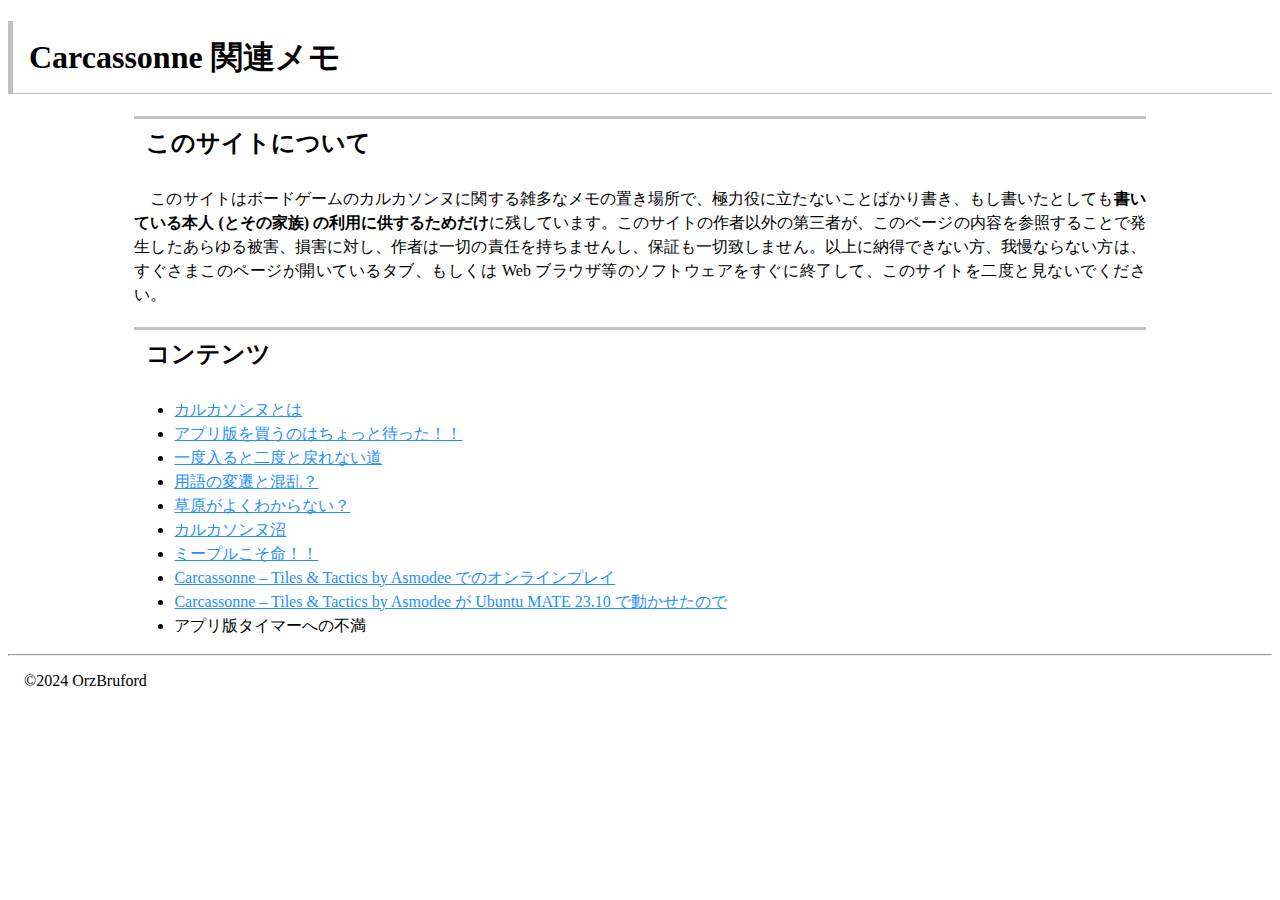
<file: index.html>
<!doctype html>
<html>
<head prefix="og: http://ogp.me/ns# fb: http://ogp.me/ns/fb# twitter: http://ogp.me/ns/twitter#">
	<meta charset="UTF-8">
	<title>Carcassonne 関連メモ</title>

	<meta http-equiv="X-UA-Compatible" content="IE=edge">
	<meta name="viewport" content="width=device-width, initial-scale=1.0">
	<meta name="format-detection" content="telephone=no">
	<link rel="canonical" href="https://mitsugu.github.io/carnote/">

	<meta name="title" content="Carcassonne 関連メモ">
	<meta name="description" content="カルカソンヌ関連情報のまとめ">
	<meta name="keywords" content="Carcassonne, カルカソンヌ, boardgame, ボードゲーム, メモ">

	<link rel="stylesheet" type="text/css" href="index.css">
</head>
<body>
	<h1>Carcassonne 関連メモ</h1>
	<div id="contents">
		<h2>このサイトについて</h2>
		<p>このサイトはボードゲームのカルカソンヌに関する雑多なメモの置き場所で、極力役に立たないことばかり書き、もし書いたとしても<b>書いている本人 (とその家族) の利用に供するためだけ</b>に残しています。このサイトの作者以外の第三者が、このページの内容を参照することで発生したあらゆる被害、損害に対し、作者は一切の責任を持ちませんし、保証も一切致しません。以上に納得できない方、我慢ならない方は、すぐさまこのページが開いているタブ、もしくは Web ブラウザ等のソフトウェアをすぐに終了して、このサイトを二度と見ないでください。</p>

		<h2>コンテンツ</h2>
		<ul>
			<li><a href="about.html">カルカソンヌとは</a></li>
			<li><a href="for_easy_play.html">アプリ版を買うのはちょっと待った！！</a></li>
			<li><a href="warning_before_learning_how_to_win.html">一度入ると二度と戻れない道</a></li>
			<li><a href="term.html">用語の変遷と混乱？</a></li>
			<li><a href="field.html">草原がよくわからない？</a></li>
			<li><a href="addict.html">カルカソンヌ沼</a></li>
			<li><a href="meeple_is_lifeline.html">ミープルこそ命！！</a></li>
			<li><a href="asmodee01.html">Carcassonne – Tiles &amp; Tactics by Asmodee でのオンラインプレイ</a></li>
			<li><a href="asmodee02.html">Carcassonne – Tiles &amp; Tactics by Asmodee が Ubuntu MATE 23.10 で動かせたので</a></li>
			<li>アプリ版タイマーへの不満</li>
		</ul>
	</div>
	<hr>
	<p>&copy;2024 OrzBruford</p>
</body>
</html>
</file>
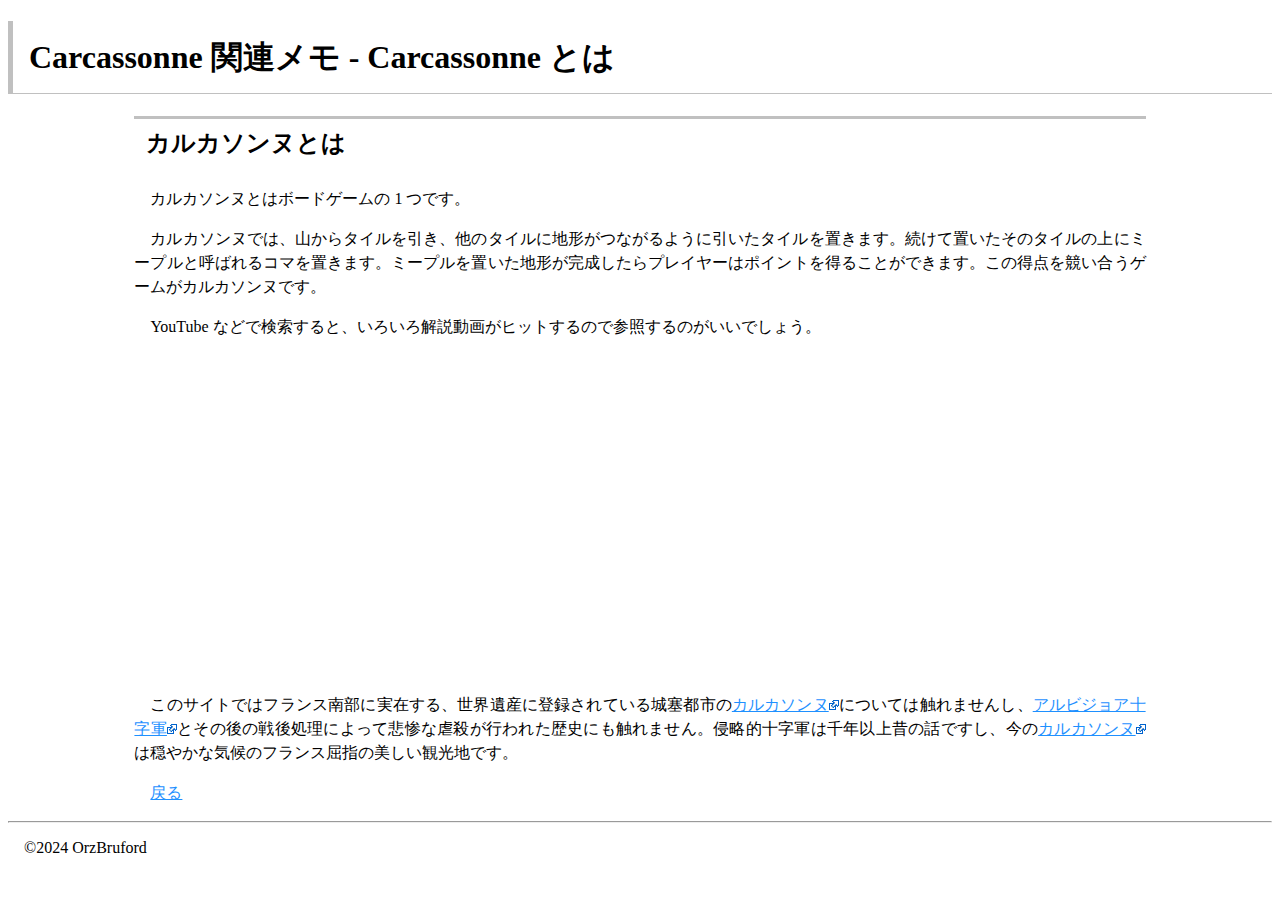
<file: about.html>
<!doctype html>
<html>
<head prefix="og: http://ogp.me/ns# fb: http://ogp.me/ns/fb# twitter: http://ogp.me/ns/twitter#">
	<meta charset="UTF-8">
	<title>Carcassonne 関連メモ - Carcassonne とは</title>

	<meta http-equiv="X-UA-Compatible" content="IE=edge">
	<meta name="viewport" content="width=device-width, initial-scale=1.0">
	<meta name="format-detection" content="telephone=no">
	<link rel="canonical" href="https://mitsugu.github.io/carnote/">

	<meta name="title" content="Carcassonne 関連メモ - Carcassonne とは">
	<meta name="description" content="カルカソンヌとはなにか">
	<meta name="keywords" content="Carcassonne, カルカソンヌ, boardgame, ボードゲーム, メモ">

	<link rel="stylesheet" type="text/css" href="index.css">
</head>
<body>
	<h1>Carcassonne 関連メモ - Carcassonne とは</h1>
	<div id="contents">
		<h2>カルカソンヌとは</h2>
		<p>カルカソンヌとはボードゲームの 1 つです。</p>
		<p>カルカソンヌでは、山からタイルを引き、他のタイルに地形がつながるように引いたタイルを置きます。続けて置いたそのタイルの上にミープルと呼ばれるコマを置きます。ミープルを置いた地形が完成したらプレイヤーはポイントを得ることができます。この得点を競い合うゲームがカルカソンヌです。</p>
		<p>YouTube などで検索すると、いろいろ解説動画がヒットするので参照するのがいいでしょう。</p>
		<iframe width="560" height="315" src="https://www.youtube.com/embed/76CYm2DF724?si=r7D6wwmIuCiQwwua" title="YouTube video player" frameborder="0" allow="accelerometer; autoplay; clipboard-world chanpionshipwrite; encrypted-media; gyroscope; picture-in-picture; web-share" allowfullscreen></iframe>
		<p>このサイトではフランス南部に実在する、世界遺産に登録されている城塞都市の<a href="https://www.tourisme-carcassonne.fr/" class="external">カルカソンヌ</a>については触れませんし、<a href="https://www.youtube.com/watch?v=Bwb-2He1jKY" class="external">アルビジョア十字軍</a>とその後の戦後処理によって悲惨な虐殺が行われた歴史にも触れません。侵略的十字軍は千年以上昔の話ですし、今の<a href="https://www.youtube.com/watch?v=0s0zIBLRGGM" class="external">カルカソンヌ</a>は穏やかな気候のフランス屈指の美しい観光地です。</p>
		<p class="nonindent"><a href="index.html">戻る</a></p>
	</div>
	<hr>
	<p>&copy;2024 OrzBruford</p>
</body>
</html>
</file>
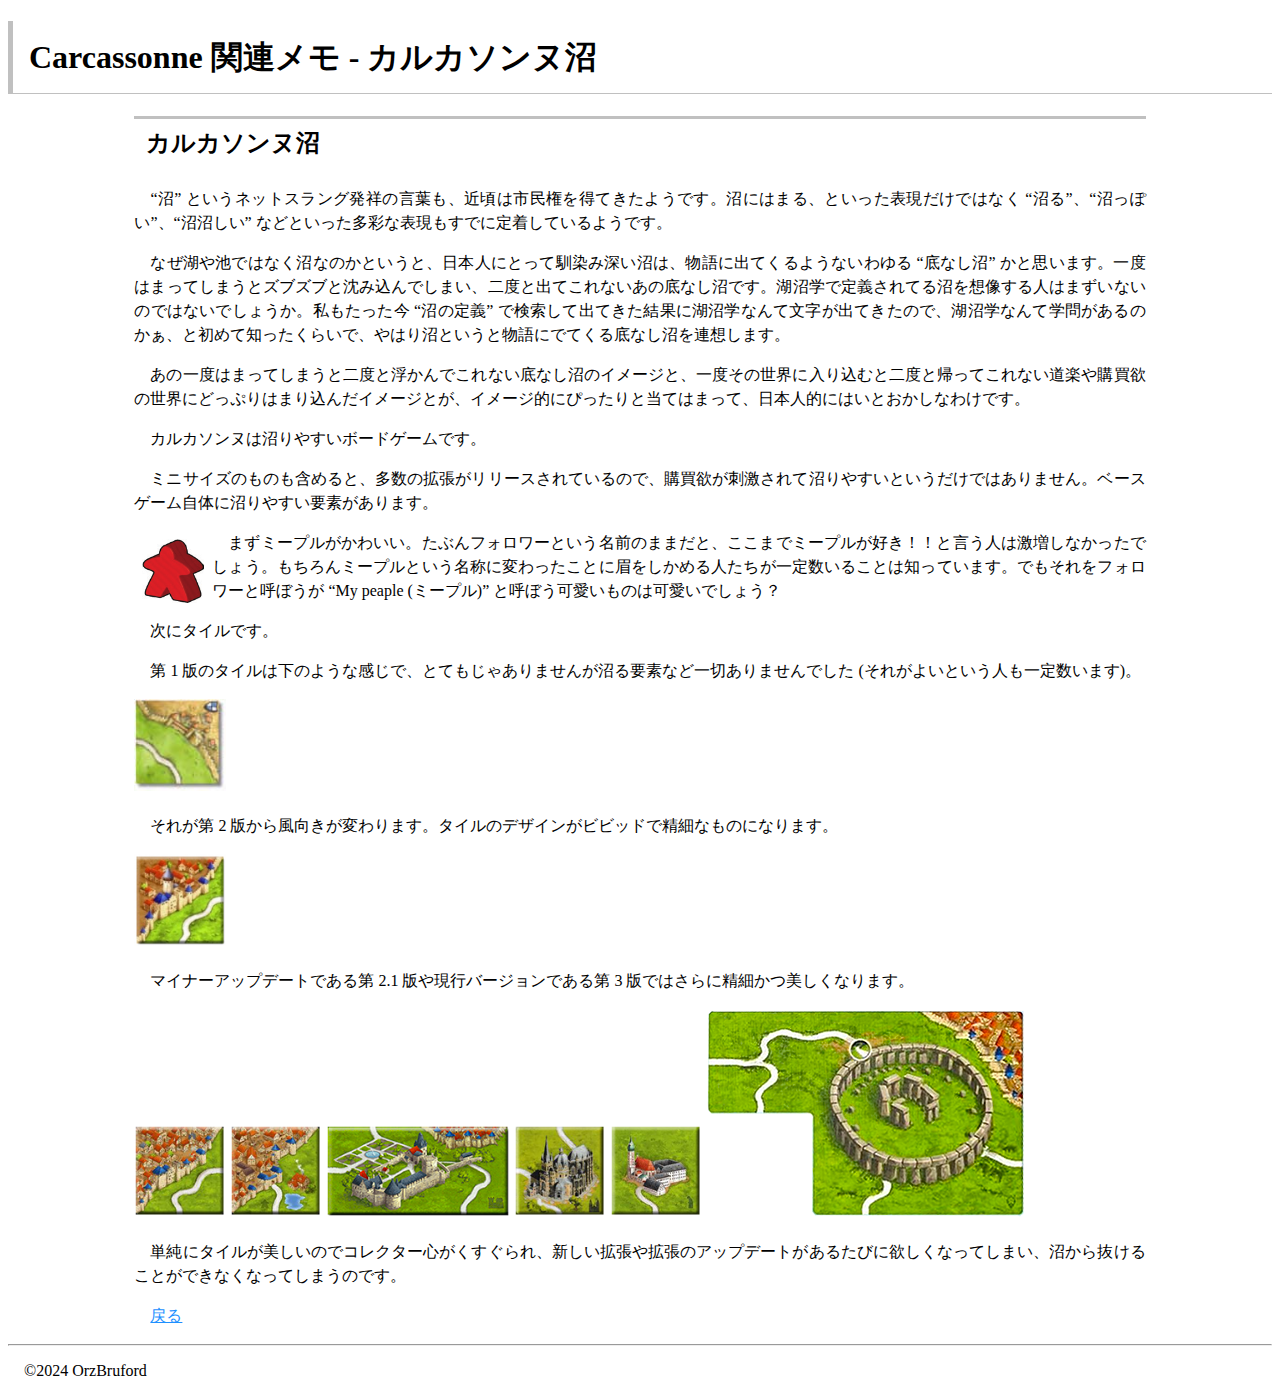
<file: addict.html>
<!doctype html>
<html>
<head prefix="og: http://ogp.me/ns# fb: http://ogp.me/ns/fb# twitter: http://ogp.me/ns/twitter#">
	<meta charset="UTF-8">
	<title>Carcassonne 関連メモ - カルカソンヌ沼</title>

	<meta http-equiv="X-UA-Compatible" content="IE=edge">
	<meta name="viewport" content="width=device-width, initial-scale=1.0">
	<meta name="format-detection" content="telephone=no">
	<link rel="canonical" href="https://mitsugu.github.io/carnote/">

	<meta name="title" content="Carcassonne 関連メモ - カルカソンヌ沼">
	<meta name="description" content="カルカソンヌは沼りやすいですぞ">
	<meta name="keywords" content="Carcassonne, カルカソンヌ, boardgame, ボードゲーム, メモ">

	<link rel="stylesheet" type="text/css" href="index.css">
</head>
<body>
	<h1>Carcassonne 関連メモ - カルカソンヌ沼</h1>
	<div id="contents">
		<h2>カルカソンヌ沼</h2>
		<p>“沼” というネットスラング発祥の言葉も、近頃は市民権を得てきたようです。沼にはまる、といった表現だけではなく “沼る”、“沼っぽい”、“沼沼しい” などといった多彩な表現もすでに定着しているようです。</p>
		<p>なぜ湖や池ではなく沼なのかというと、日本人にとって馴染み深い沼は、物語に出てくるようないわゆる “底なし沼” かと思います。一度はまってしまうとズブズブと沈み込んでしまい、二度と出てこれないあの底なし沼です。湖沼学で定義されてる沼を想像する人はまずいないのではないでしょうか。私もたった今 “沼の定義” で検索して出てきた結果に湖沼学なんて文字が出てきたので、湖沼学なんて学問があるのかぁ、と初めて知ったくらいで、やはり沼というと物語にでてくる底なし沼を連想します。</p>
		<p>あの一度はまってしまうと二度と浮かんでこれない底なし沼のイメージと、一度その世界に入り込むと二度と帰ってこれない道楽や購買欲の世界にどっぷりはまり込んだイメージとが、イメージ的にぴったりと当てはまって、日本人的にはいとおかしなわけです。</p>
		<p>カルカソンヌは沼りやすいボードゲームです。</p>
		<p>ミニサイズのものも含めると、多数の拡張がリリースされているので、購買欲が刺激されて沼りやすいというだけではありません。ベースゲーム自体に沼りやすい要素があります。</p>
		<img class="left" width="62" height="64" src="images/meeple0001.png">
		<p>まずミープルがかわいい。たぶんフォロワーという名前のままだと、ここまでミープルが好き！！と言う人は激増しなかったでしょう。もちろんミープルという名称に変わったことに眉をしかめる人たちが一定数いることは知っています。でもそれをフォロワーと呼ぼうが “My peaple (ミープル)” と呼ぼう可愛いものは可愛いでしょう？</p>
		<p class="clear">次にタイルです。</p>
		<p>第 1 版のタイルは下のような感じで、とてもじゃありませんが沼る要素など一切ありませんでした (それがよいという人も一定数います)。</p>
		<img width="92" height="92" src="images/tile0001.png">
		<p>それが第 2 版から風向きが変わります。タイルのデザインがビビッドで精細なものになります。</p>
		<img width="92" height="92" src="images/tile0002.png">
		<p>マイナーアップデートである第 2.1 版や現行バージョンである第 3 版ではさらに精細かつ美しくなります。</p>
		<img width="92" height="92" src="images/tile0003.png">
		<img width="92" height="92" src="images/tile0004.png">
		<img width="184" height="92" src="images/tile0005.png">
		<img width="92" height="92" src="images/tile0006.png">
		<img width="92" height="92" src="images/tile0007.png">
		<img width="" height="" src="images/tile0008.png">
		<p>単純にタイルが美しいのでコレクター心がくすぐられ、新しい拡張や拡張のアップデートがあるたびに欲しくなってしまい、沼から抜けることができなくなってしまうのです。</p>
		<p class="nonindent"><a href="index.html">戻る</a></p>
	</div>
	<hr>
	<p>&copy;2024 OrzBruford</p>
</body>
</html>
</file>
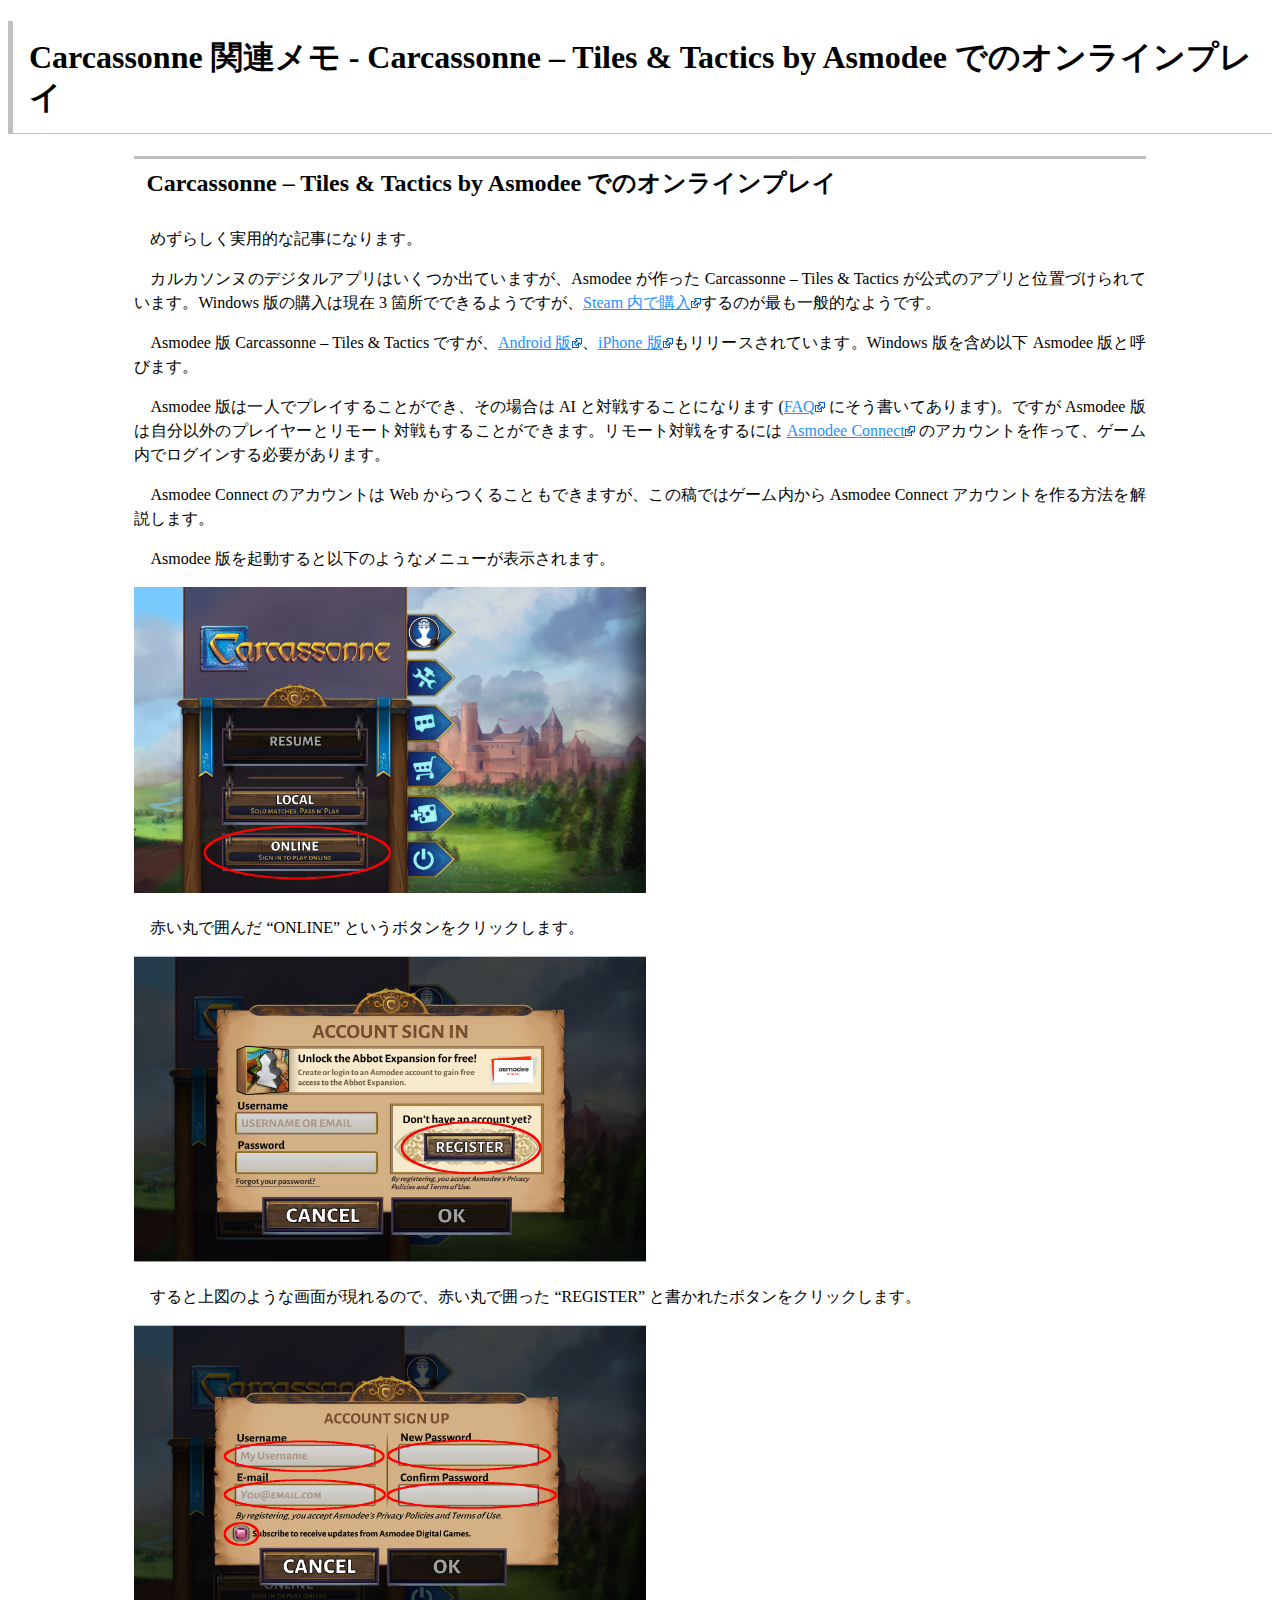
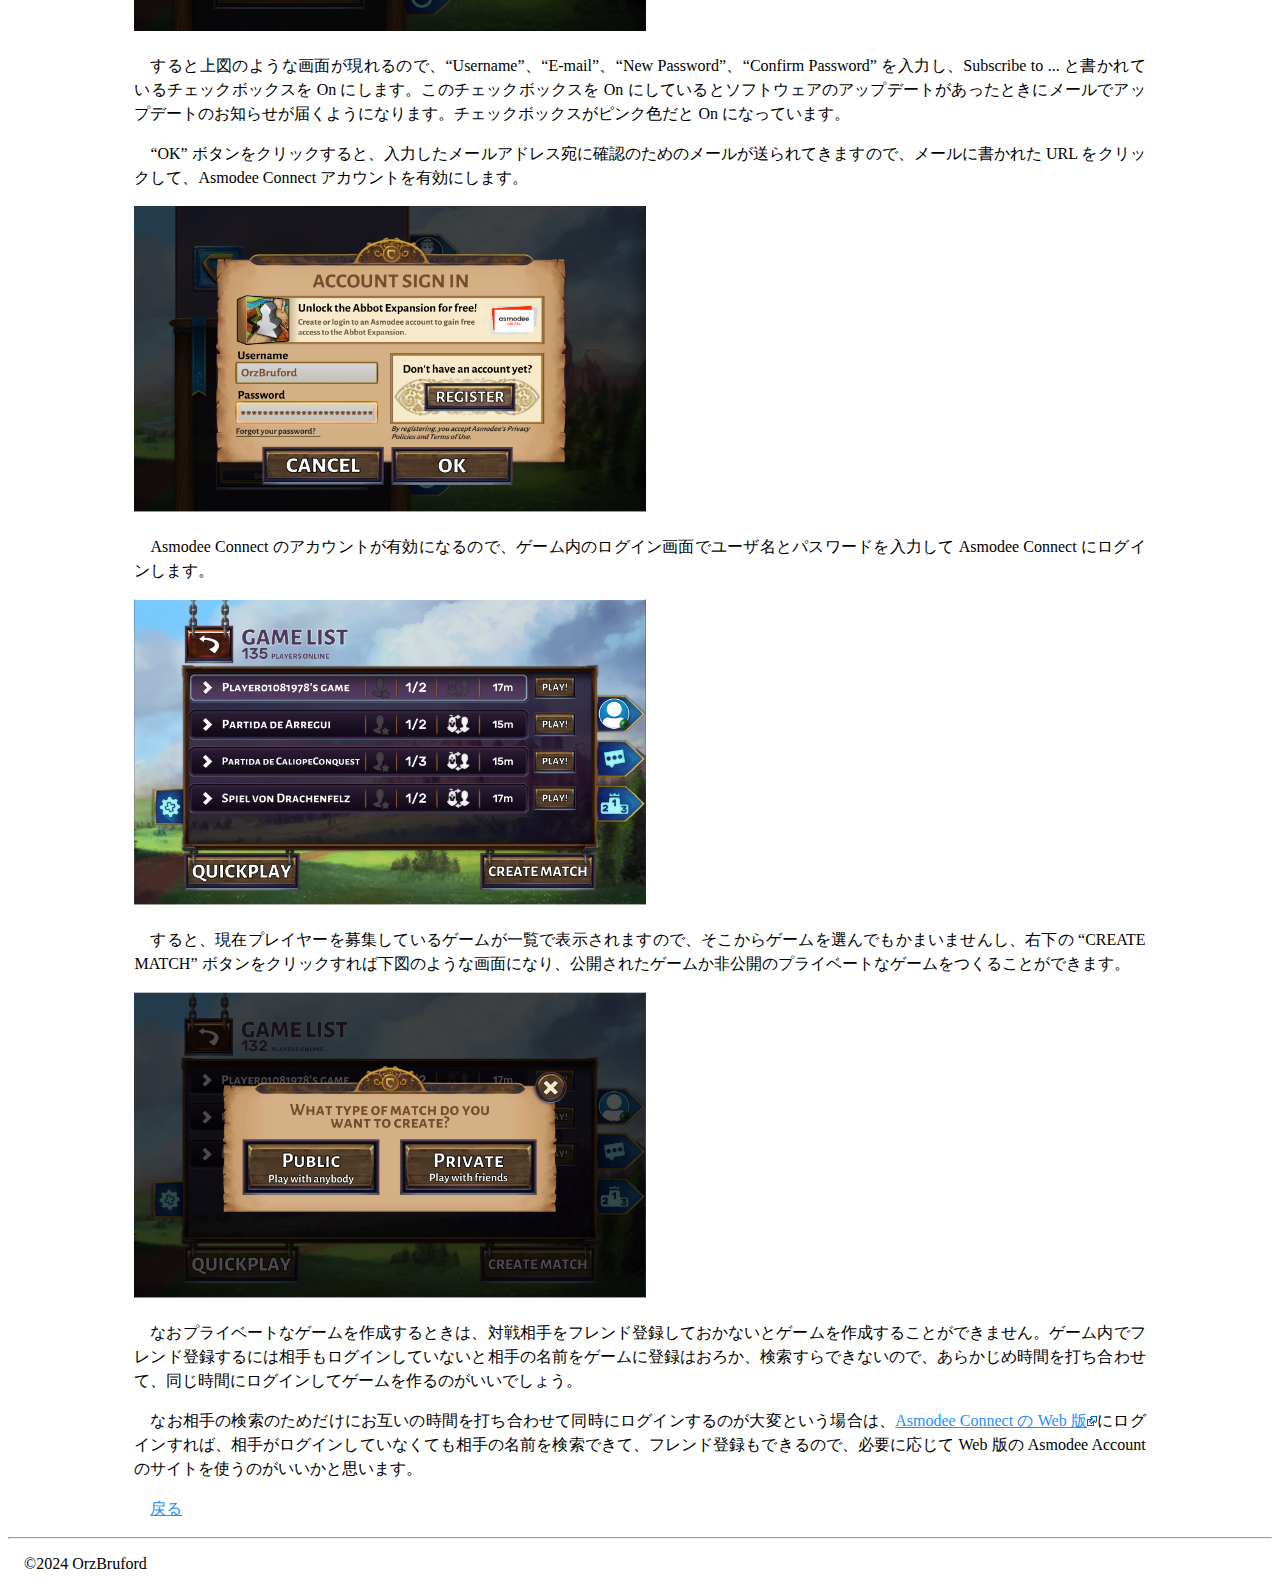
<file: asmodee01.html>
<!doctype html>
<html>
<head prefix="og: http://ogp.me/ns# fb: http://ogp.me/ns/fb# twitter: http://ogp.me/ns/twitter#">
	<meta charset="UTF-8">
	<title>Carcassonne 関連メモ - Carcassonne – Tiles &amp; Tactics by Asmodee でのオンラインプレイ</title>

	<meta http-equiv="X-UA-Compatible" content="IE=edge">
	<meta name="viewport" content="width=device-width, initial-scale=1.0">
	<meta name="format-detection" content="telephone=no">
	<link rel="canonical" href="https://mitsugu.github.io/carnote/">

	<meta name="title" content="Carcassonne 関連メモ - Carcassonne - Tiles &amp; Tactics by Asmodee でのオンラインプレイ">
	<meta name="description" content="Carcassonne - Tiles &amp; Tactics by Asmodee でオンラインプレイができるようになるまでの設定">
	<meta name="keywords" content="Carcassonne, カルカソンヌ, boardgame, ボードゲーム, メモ">

	<link rel="stylesheet" type="text/css" href="index.css">
</head>
<body>
	<h1>Carcassonne 関連メモ - Carcassonne – Tiles &amp; Tactics by Asmodee でのオンラインプレイ</h1>
	<div id="contents">
		<h2>Carcassonne – Tiles &amp; Tactics by Asmodee でのオンラインプレイ</h2>
		<p>めずらしく実用的な記事になります。</p>
		<p>カルカソンヌのデジタルアプリはいくつか出ていますが、Asmodee が作った Carcassonne – Tiles &amp; Tactics が公式のアプリと位置づけられています。Windows  版の購入は現在 3 箇所でできるようですが、<a href="https://store.steampowered.com/app/598810/Carcassonne__Tiles__Tactics/" class="external">Steam 内で購入</a>するのが最も一般的なようです。</p>
		<p>Asmodee 版 Carcassonne – Tiles &amp; Tactics ですが、<a href="https://play.google.com/store/apps/details?id=com.asmodeedigital.carcassonne" class="external">Android 版</a>、<a href="https://apps.apple.com/jp/app/carcassonne-tiles-tactics/id1199912736" class="external">iPhone 版</a>もリリースされています。Windows 版を含め以下 Asmodee 版と呼びます。</p>
		<p>Asmodee 版は一人でプレイすることができ、その場合は AI と対戦することになります (<a href="https://asmodee.helpshift.com/hc/en/18-carcassonne/faq/456-does-carcassonne-have-a-solo-mode/" class="external">FAQ</a> にそう書いてあります)。ですが Asmodee 版は自分以外のプレイヤーとリモート対戦もすることができます。リモート対戦をするには <a href="https://account.asmodee.net/en/signin" class="external">Asmodee Connect</a> のアカウントを作って、ゲーム内でログインする必要があります。</p>
		<p>Asmodee Connect のアカウントは Web からつくることもできますが、この稿ではゲーム内から Asmodee Connect アカウントを作る方法を解説します。</p>
		<p>Asmodee 版を起動すると以下のようなメニューが表示されます。</p>
		<a href="images/fig2024022201.png" target="_blank"><img width="512" height="306" src="images/fig2024022201.png"></a>
		<p>赤い丸で囲んだ “ONLINE” というボタンをクリックします。</p>
		<a href="images/fig2024022202.png" target="_blank"><img width="512" height="306" src="images/fig2024022202.png"></a>
		<p>すると上図のような画面が現れるので、赤い丸で囲った “REGISTER” と書かれたボタンをクリックします。</p>
		<a href="images/fig2024022203.png" target="_blank"><img width="512" height="306" src="images/fig2024022203.png"></a>
		<p>すると上図のような画面が現れるので、“Username”、“E-mail”、“New Password”、“Confirm Password” を入力し、Subscribe to ... と書かれているチェックボックスを On にします。このチェックボックスを On にしているとソフトウェアのアップデートがあったときにメールでアップデートのお知らせが届くようになります。チェックボックスがピンク色だと On になっています。</p>
		<p>“OK” ボタンをクリックすると、入力したメールアドレス宛に確認のためのメールが送られてきますので、メールに書かれた URL をクリックして、Asmodee Connect アカウントを有効にします。</p>
		<a href="images/fig2024022204.png" target="_blank"><img width="512" height="306" src="images/fig2024022204.png"></a>
		<p>Asmodee Connect のアカウントが有効になるので、ゲーム内のログイン画面でユーザ名とパスワードを入力して Asmodee Connect にログインします。</p>
		<a href="images/fig2024022205.png" target="_blank"><img width="512" height="306" src="images/fig2024022205.png"></a>
		<p>すると、現在プレイヤーを募集しているゲームが一覧で表示されますので、そこからゲームを選んでもかまいませんし、右下の “CREATE MATCH” ボタンをクリックすれば下図のような画面になり、公開されたゲームか非公開のプライベートなゲームをつくることができます。</p>
		<a href="images/fig2024022206.png" target="_blank"><img width="512" height="306" src="images/fig2024022206.png"></a>
		<p>なおプライベートなゲームを作成するときは、対戦相手をフレンド登録しておかないとゲームを作成することができません。ゲーム内でフレンド登録するには相手もログインしていないと相手の名前をゲームに登録はおろか、検索すらできないので、あらかじめ時間を打ち合わせて、同じ時間にログインしてゲームを作るのがいいでしょう。</p>
		<p>なお相手の検索のためだけにお互いの時間を打ち合わせて同時にログインするのが大変という場合は、<a href="https://account.asmodee.net/en/signin" class="external">Asmodee Connect の Web 版</a>にログインすれば、相手がログインしていなくても相手の名前を検索できて、フレンド登録もできるので、必要に応じて Web 版の Asmodee Account のサイトを使うのがいいかと思います。</p>
		<p class="nonindent"><a href="index.html">戻る</a></p>
	</div>
	<hr>
	<p>&copy;2024 OrzBruford</p>
</body>
</html>
</file>
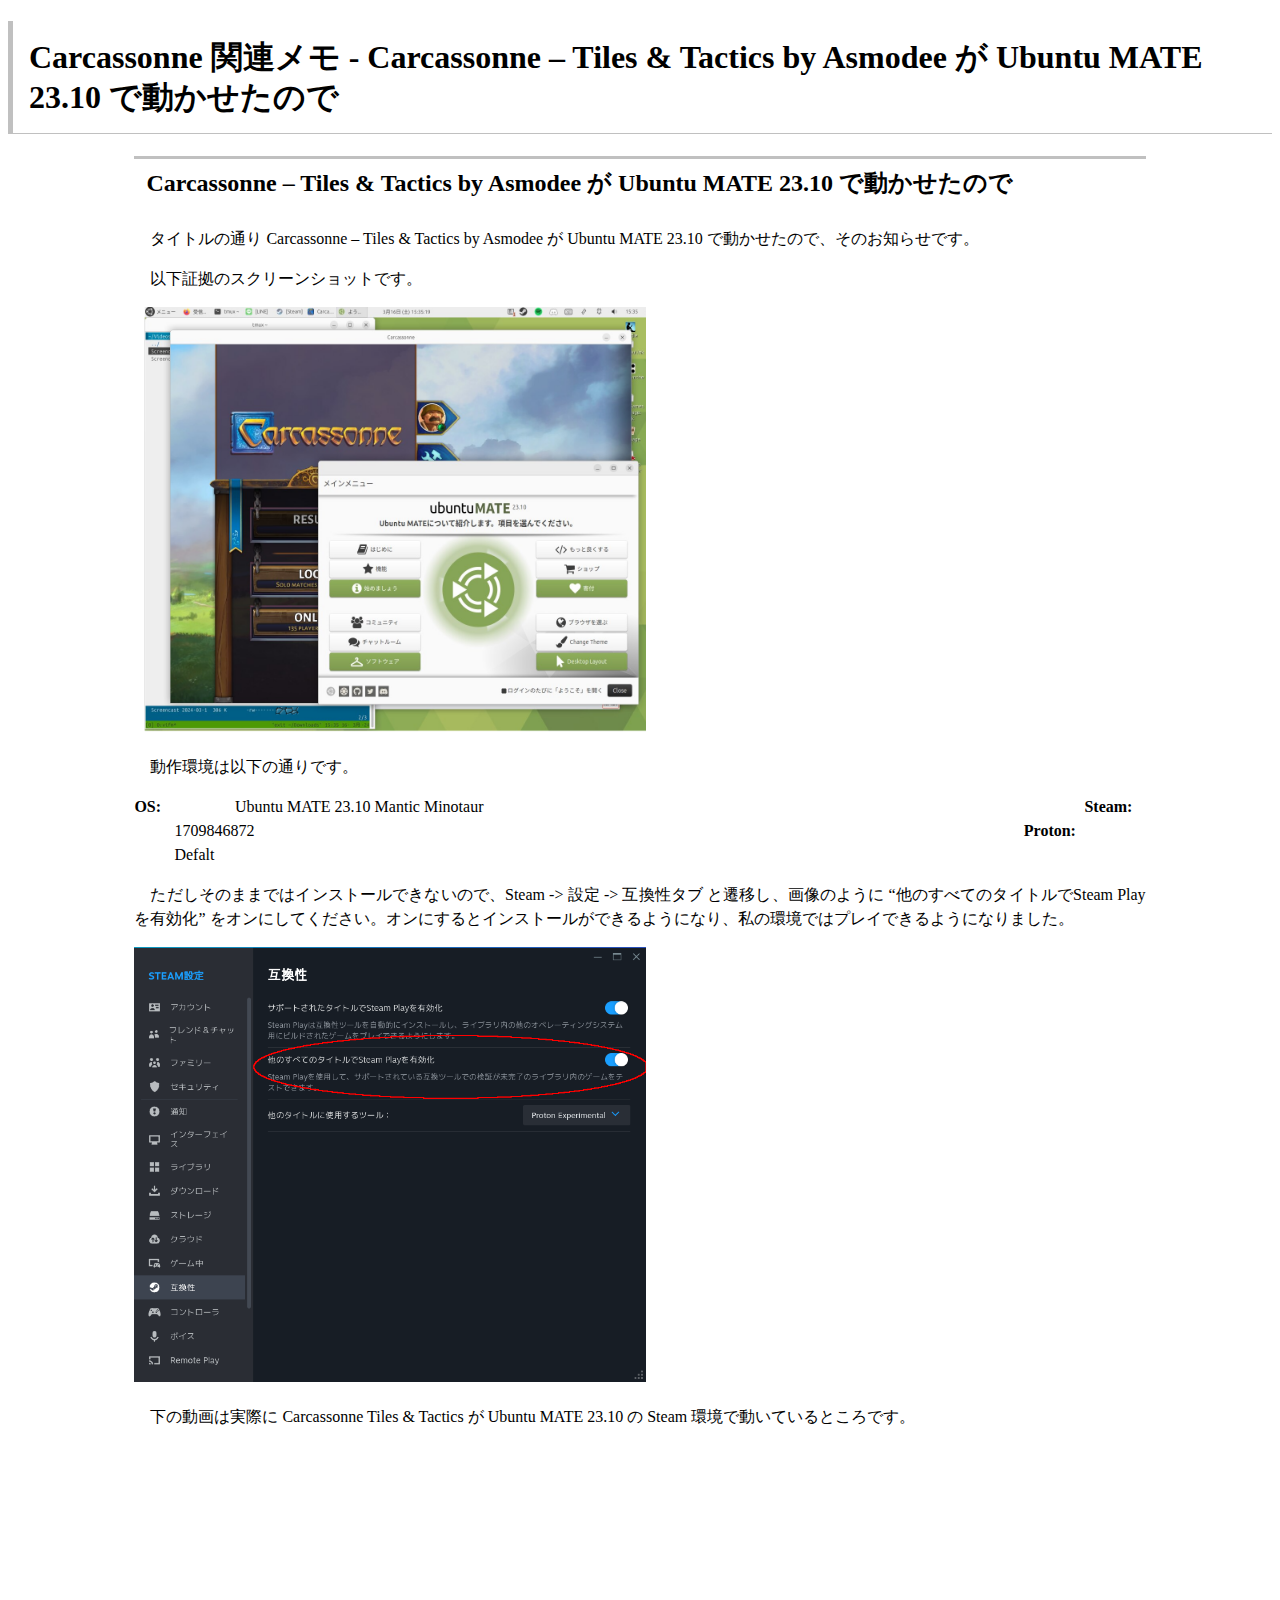
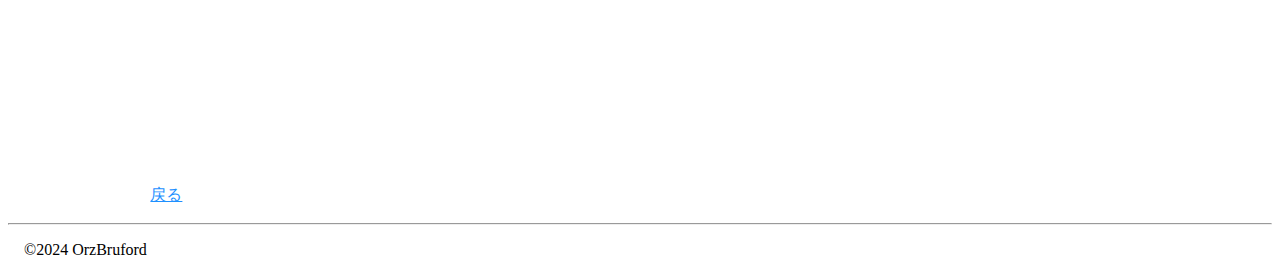
<file: asmodee02.html>
<!doctype html>
<html>
<head prefix="og: http://ogp.me/ns# fb: http://ogp.me/ns/fb# twitter: http://ogp.me/ns/twitter#">
	<meta charset="UTF-8">
	<title>Carcassonne 関連メモ - Carcassonne – Tiles &amp; Tactics by Asmodee でのオンラインプレイ</title>

	<meta http-equiv="X-UA-Compatible" content="IE=edge">
	<meta name="viewport" content="width=device-width, initial-scale=1.0">
	<meta name="format-detection" content="telephone=no">
	<link rel="canonical" href="https://mitsugu.github.io/carnote/">

	<meta name="title" content="Carcassonne 関連メモ - Carcassonne - Tiles &amp; Tactics by Asmodee が Ubuntu MATE 23.10 で動かせたので">
	<meta name="description" content="Carcassonne - Tiles &amp; Tactics by Asmodee でオンラインプレイができるようになるまでの設定">
	<meta name="keywords" content="Carcassonne, カルカソンヌ, boardgame, ボードゲーム, メモ">

	<link rel="stylesheet" type="text/css" href="index.css">
</head>
<body>
	<h1>Carcassonne 関連メモ - Carcassonne – Tiles &amp; Tactics by Asmodee が Ubuntu MATE 23.10 で動かせたので</h1>
	<div id="contents">
		<h2>Carcassonne – Tiles &amp; Tactics by Asmodee が Ubuntu MATE 23.10 で動かせたので</h2>
		<p>タイトルの通り Carcassonne – Tiles &amp; Tactics by Asmodee が Ubuntu MATE 23.10 で動かせたので、そのお知らせです。</p>
		<p>以下証拠のスクリーンショットです。</p>
		<a href="images/fig2024031601.png" target="_blank"><img width="512" height="425" src="images/fig2024031601.png"></a>
		<p>動作環境は以下の通りです。</p>
		<dl class="environ">
			<dt>OS:</dt>
			<dd>Ubuntu MATE 23.10 Mantic Minotaur</dd>
			<dt>Steam:</dt>
			<dd>1709846872</dd>
			<dt>Proton:</dt>
			<dd>Defalt</dd>
		</dl>
		<p>ただしそのままではインストールできないので、Steam -&gt; 設定 -&gt; 互換性タブ と遷移し、画像のように “他のすべてのタイトルでSteam Playを有効化” をオンにしてください。オンにするとインストールができるようになり、私の環境ではプレイできるようになりました。</p>
		<a href="images/fig2024031602.png" target="_blank"><img width="512" height="435" src="images/fig2024031602.png"></a>
		<p>下の動画は実際に Carcassonne Tiles &amp; Tactics が Ubuntu MATE 23.10 の Steam 環境で動いているところです。</p>
		<iframe width="560" height="315" src="https://www.youtube.com/embed/RASsJc3fk2M?si=9rA7be1kxTVdFbE2" title="YouTube video player" frameborder="0" allow="accelerometer; autoplay; clipboard-write; encrypted-media; gyroscope; picture-in-picture; web-share" allowfullscreen></iframe>
		<p class="nonindent"><a href="index.html">戻る</a></p>
	</div>
	<hr>
	<p>&copy;2024 OrzBruford</p>
</body>
</html>
</file>
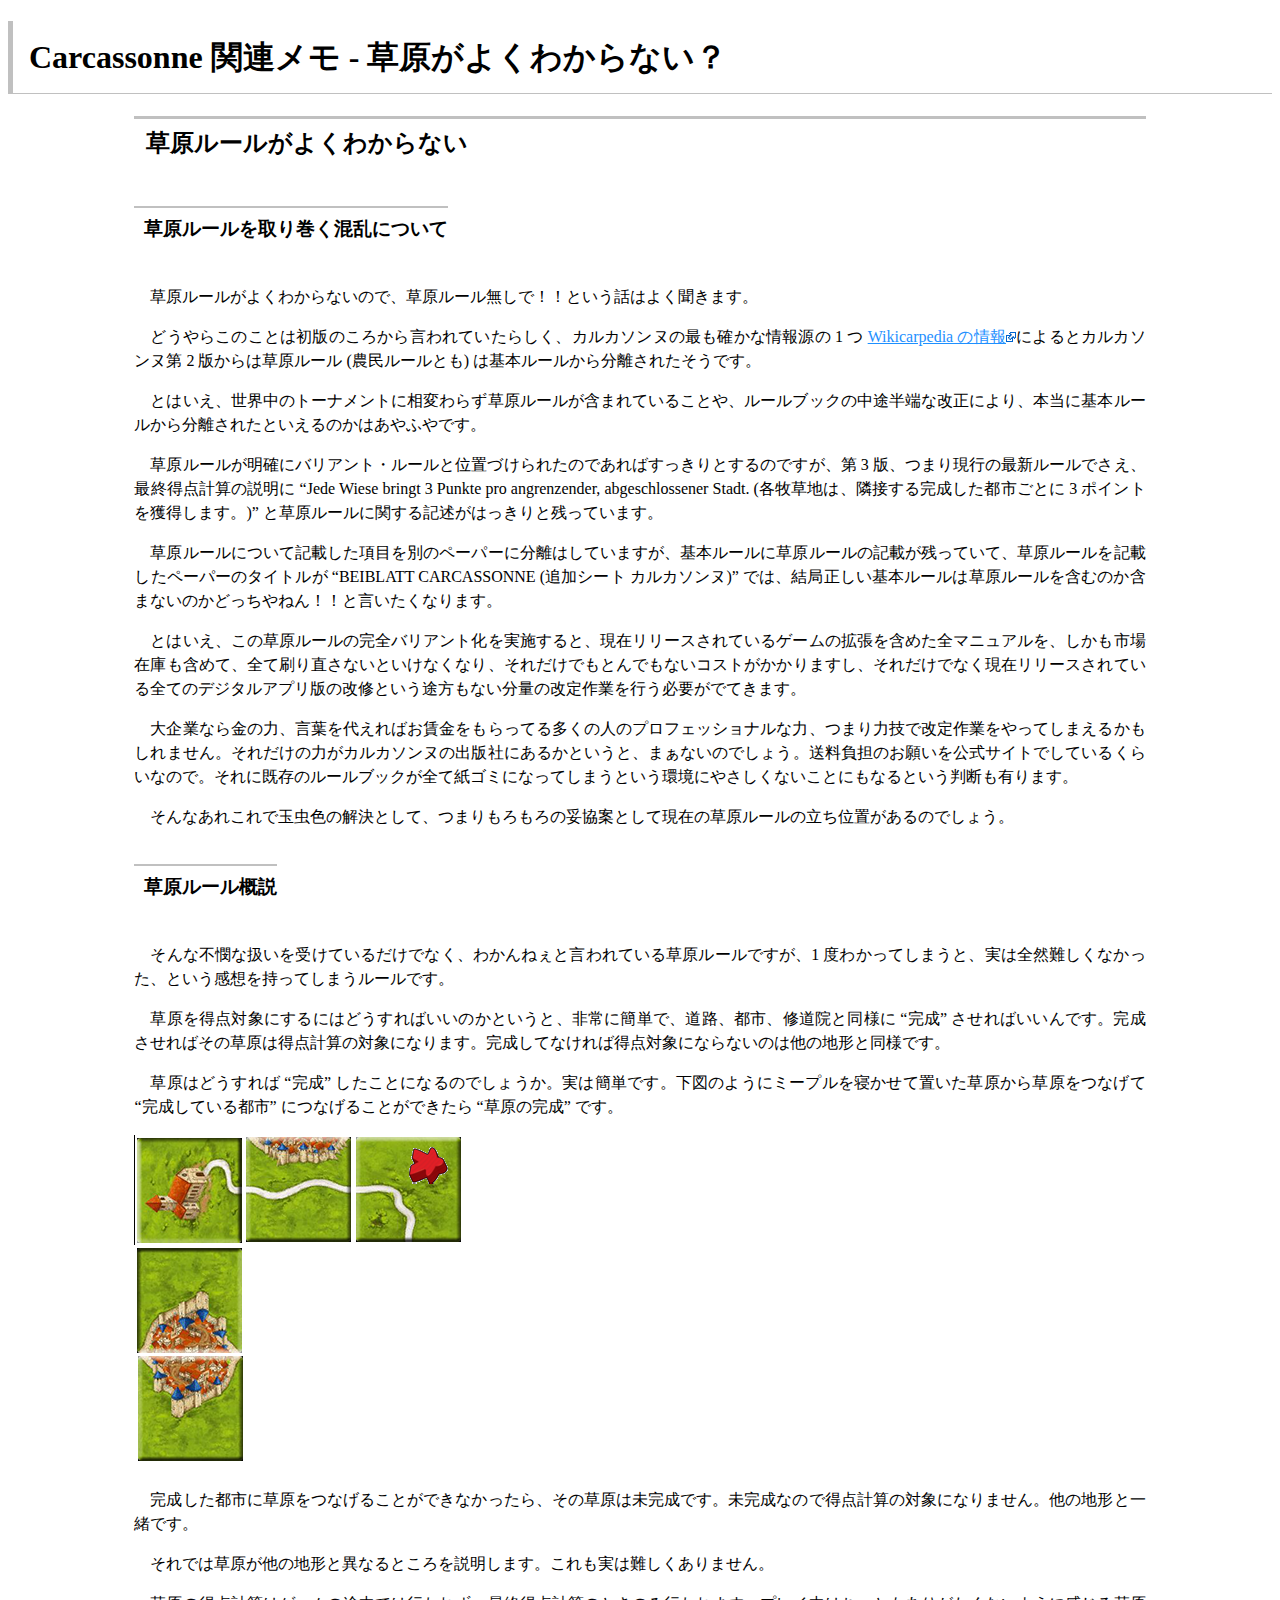
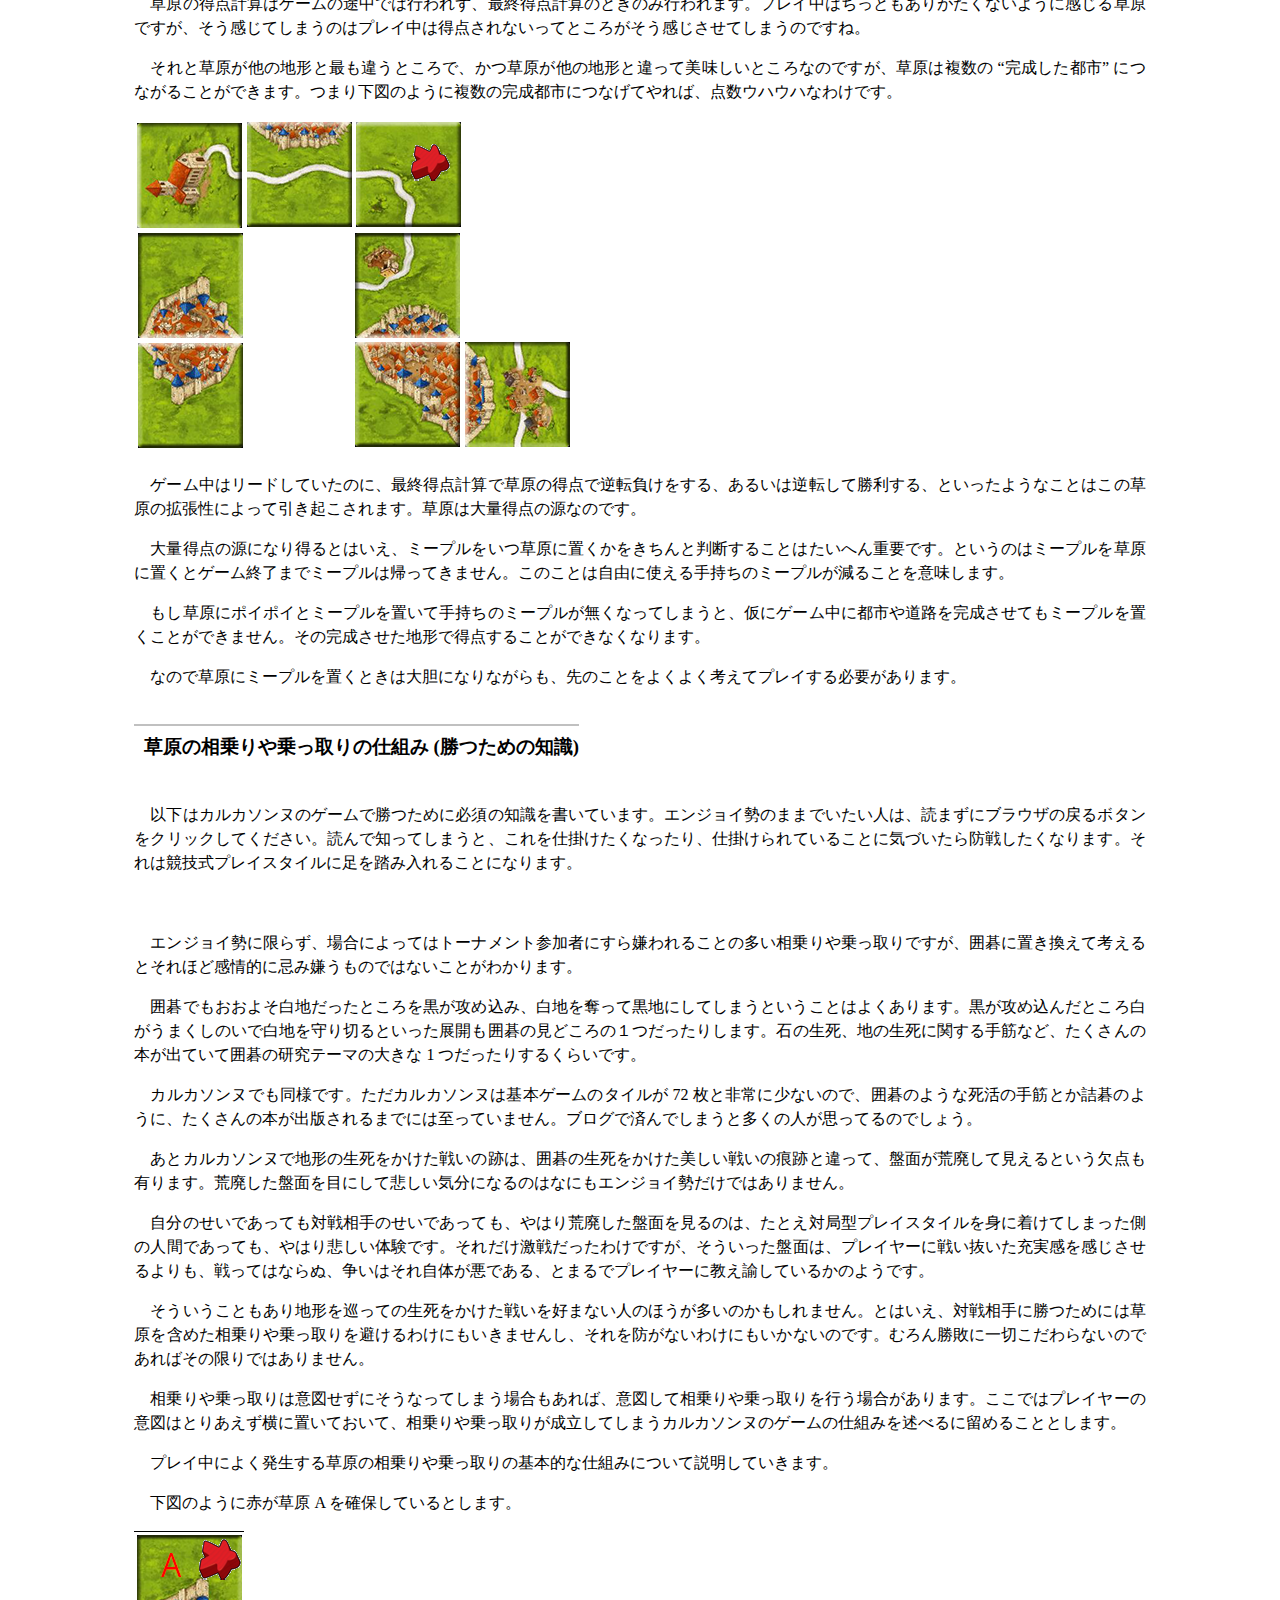
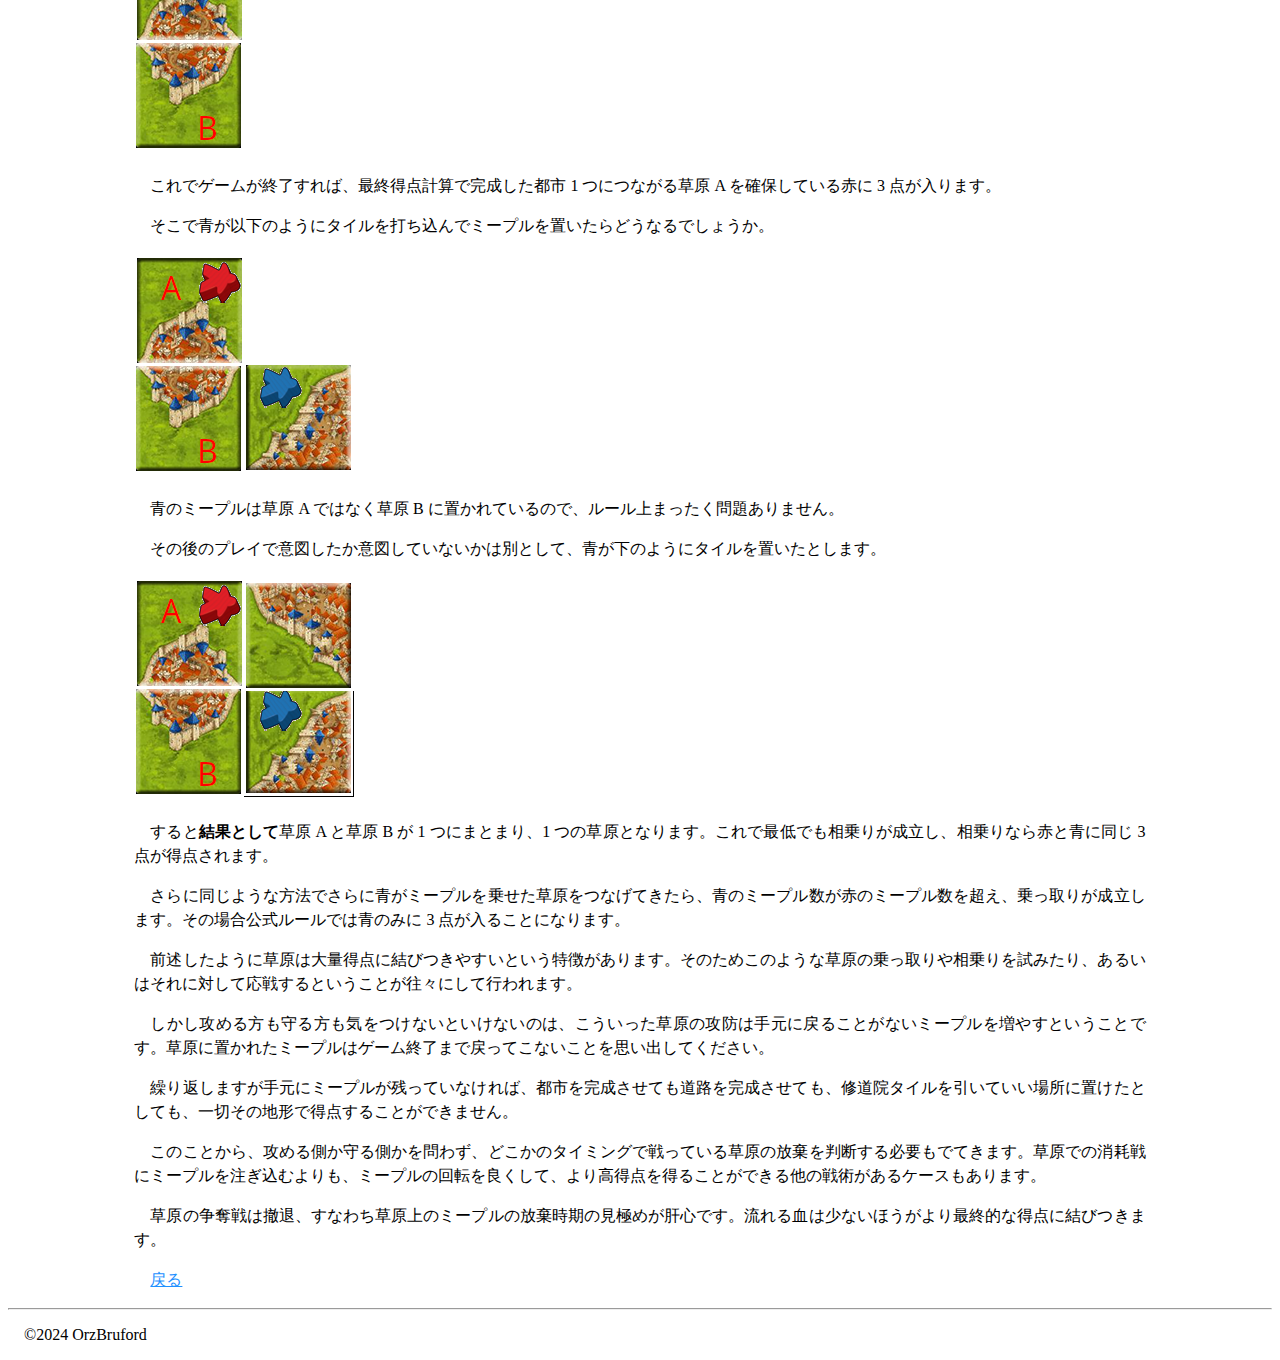
<file: field.html>
<!doctype html>
<html>
<head prefix="og: http://ogp.me/ns# fb: http://ogp.me/ns/fb# twitter: http://ogp.me/ns/twitter#">
	<meta charset="UTF-8">
	<title>Carcassonne 関連メモ - 草原がよくわからない？</title>

	<meta http-equiv="X-UA-Compatible" content="IE=edge">
	<meta name="viewport" content="width=device-width, initial-scale=1.0">
	<meta name="format-detection" content="telephone=no">
	<link rel="canonical" href="https://mitsugu.github.io/carnote/">

	<meta name="title" content="Carcassonne 関連メモ - 草原がよくわからない？">
	<meta name="description" content="草原ルール概説">
	<meta name="keywords" content="Carcassonne, カルカソンヌ, boardgame, ボードゲーム, メモ">

	<link rel="stylesheet" type="text/css" href="index.css">
</head>
<body>
	<h1>Carcassonne 関連メモ - 草原がよくわからない？</h1>
	<div id="contents">
		<h2>草原ルールがよくわからない</h2>
		<h3>草原ルールを取り巻く混乱について</h3>
		<p>草原ルールがよくわからないので、草原ルール無しで！！という話はよく聞きます。</p>
		<p>どうやらこのことは初版のころから言われていたらしく、カルカソンヌの最も確かな情報源の 1 つ <a href="https://wikicarpedia.com/car/Base_game#Info_on_farmers_rules" class="external">Wikicarpedia の情報</a>によるとカルカソンヌ第 2 版からは草原ルール (農民ルールとも) は基本ルールから分離されたそうです。</p>
		<p>とはいえ、世界中のトーナメントに相変わらず草原ルールが含まれていることや、ルールブックの中途半端な改正により、本当に基本ルールから分離されたといえるのかはあやふやです。</p>
		<p>草原ルールが明確にバリアント・ルールと位置づけられたのであればすっきりとするのですが、第 3 版、つまり現行の最新ルールでさえ、最終得点計算の説明に “Jede Wiese bringt 3 Punkte pro angrenzender, abgeschlossener Stadt. (各牧草地は、隣接する完成した都市ごとに 3 ポイントを獲得します。)” と草原ルールに関する記述がはっきりと残っています。</p>
		<p>草原ルールについて記載した項目を別のペーパーに分離はしていますが、基本ルールに草原ルールの記載が残っていて、草原ルールを記載したペーパーのタイトルが “BEIBLATT CARCASSONNE (追加シート カルカソンヌ)” では、結局正しい基本ルールは草原ルールを含むのか含まないのかどっちやねん！！と言いたくなります。</p>
		<p>とはいえ、この草原ルールの完全バリアント化を実施すると、現在リリースされているゲームの拡張を含めた全マニュアルを、しかも市場在庫も含めて、全て刷り直さないといけなくなり、それだけでもとんでもないコストがかかりますし、それだけでなく現在リリースされている全てのデジタルアプリ版の改修という途方もない分量の改定作業を行う必要がでてきます。</p>
		<p>大企業なら金の力、言葉を代えればお賃金をもらってる多くの人のプロフェッショナルな力、つまり力技で改定作業をやってしまえるかもしれません。それだけの力がカルカソンヌの出版社にあるかというと、まぁないのでしょう。送料負担のお願いを公式サイトでしているくらいなので。それに既存のルールブックが全て紙ゴミになってしまうという環境にやさしくないことにもなるという判断も有ります。</p>
		<p>そんなあれこれで玉虫色の解決として、つまりもろもろの妥協案として現在の草原ルールの立ち位置があるのでしょう。</p>

		<h3>草原ルール概説</h3>
		<p>そんな不憫な扱いを受けているだけでなく、わかんねぇと言われている草原ルールですが、1 度わかってしまうと、実は全然難しくなかった、という感想を持ってしまうルールです。</p>
		<p>草原を得点対象にするにはどうすればいいのかというと、非常に簡単で、道路、都市、修道院と同様に “完成” させればいいんです。完成させればその草原は得点計算の対象になります。完成してなければ得点対象にならないのは他の地形と同様です。</p>
		<p>草原はどうすれば “完成” したことになるのでしょうか。実は簡単です。下図のようにミープルを寝かせて置いた草原から草原をつなげて “完成している都市” につなげることができたら “草原の完成” です。</p>
		<img width="330" height="330" src="images/field0001.png">
		<p>完成した都市に草原をつなげることができなかったら、その草原は未完成です。未完成なので得点計算の対象になりません。他の地形と一緒です。</p>
		<p>それでは草原が他の地形と異なるところを説明します。これも実は難しくありません。</p>
		<p>草原の得点計算はゲームの途中では行われず、最終得点計算のときのみ行われます。プレイ中はちっともありがたくないように感じる草原ですが、そう感じてしまうのはプレイ中は得点されないってところがそう感じさせてしまうのですね。</p>
		<p>それと草原が他の地形と最も違うところで、かつ草原が他の地形と違って美味しいところなのですが、草原は複数の “完成した都市” につながることができます。つまり下図のように複数の完成都市につなげてやれば、点数ウハウハなわけです。</p>
		<img width="440" height="330" src="images/field0002.png">
		<p>ゲーム中はリードしていたのに、最終得点計算で草原の得点で逆転負けをする、あるいは逆転して勝利する、といったようなことはこの草原の拡張性によって引き起こされます。草原は大量得点の源なのです。</p>
		<p>大量得点の源になり得るとはいえ、ミープルをいつ草原に置くかをきちんと判断することはたいへん重要です。というのはミープルを草原に置くとゲーム終了までミープルは帰ってきません。このことは自由に使える手持ちのミープルが減ることを意味します。</p>
		<p>もし草原にポイポイとミープルを置いて手持ちのミープルが無くなってしまうと、仮にゲーム中に都市や道路を完成させてもミープルを置くことができません。その完成させた地形で得点することができなくなります。</p>
		<p>なので草原にミープルを置くときは大胆になりながらも、先のことをよくよく考えてプレイする必要があります。</p>

		<h3>草原の相乗りや乗っ取りの仕組み (勝つための知識)</h3>
		<p>以下はカルカソンヌのゲームで勝つために必須の知識を書いています。エンジョイ勢のままでいたい人は、読まずにブラウザの戻るボタンをクリックしてください。読んで知ってしまうと、これを仕掛けたくなったり、仕掛けられていることに気づいたら防戦したくなります。それは競技式プレイスタイルに足を踏み入れることになります。</p>
		<br>
		<p>エンジョイ勢に限らず、場合によってはトーナメント参加者にすら嫌われることの多い相乗りや乗っ取りですが、囲碁に置き換えて考えるとそれほど感情的に忌み嫌うものではないことがわかります。</p>
		<p>囲碁でもおおよそ白地だったところを黒が攻め込み、白地を奪って黒地にしてしまうということはよくあります。黒が攻め込んだところ白がうまくしのいで白地を守り切るといった展開も囲碁の見どころの１つだったりします。石の生死、地の生死に関する手筋など、たくさんの本が出ていて囲碁の研究テーマの大きな 1 つだったりするくらいです。</p>
		<p>カルカソンヌでも同様です。ただカルカソンヌは基本ゲームのタイルが 72 枚と非常に少ないので、囲碁のような死活の手筋とか詰碁のように、たくさんの本が出版されるまでには至っていません。ブログで済んでしまうと多くの人が思ってるのでしょう。</p>
		<p>あとカルカソンヌで地形の生死をかけた戦いの跡は、囲碁の生死をかけた美しい戦いの痕跡と違って、盤面が荒廃して見えるという欠点も有ります。荒廃した盤面を目にして悲しい気分になるのはなにもエンジョイ勢だけではありません。</p>
		<p>自分のせいであっても対戦相手のせいであっても、やはり荒廃した盤面を見るのは、たとえ対局型プレイスタイルを身に着けてしまった側の人間であっても、やはり悲しい体験です。それだけ激戦だったわけですが、そういった盤面は、プレイヤーに戦い抜いた充実感を感じさせるよりも、戦ってはならぬ、争いはそれ自体が悪である、とまるでプレイヤーに教え諭しているかのようです。</p>
		<p>そういうこともあり地形を巡っての生死をかけた戦いを好まない人のほうが多いのかもしれません。とはいえ、対戦相手に勝つためには草原を含めた相乗りや乗っ取りを避けるわけにもいきませんし、それを防がないわけにもいかないのです。むろん勝敗に一切こだわらないのであればその限りではありません。</p>
		<p>相乗りや乗っ取りは意図せずにそうなってしまう場合もあれば、意図して相乗りや乗っ取りを行う場合があります。ここではプレイヤーの意図はとりあえず横に置いておいて、相乗りや乗っ取りが成立してしまうカルカソンヌのゲームの仕組みを述べるに留めることとします。</p>
		<p>プレイ中によく発生する草原の相乗りや乗っ取りの基本的な仕組みについて説明していきます。</p>
		<p>下図のように赤が草原 A を確保しているとします。</p>
		<img width="110" height="220" src="images/field0003.png">
		<p>これでゲームが終了すれば、最終得点計算で完成した都市 1 つにつながる草原 A を確保している赤に 3 点が入ります。</p>
		<p>そこで青が以下のようにタイルを打ち込んでミープルを置いたらどうなるでしょうか。</p>
		<img width="220" height="220" src="images/field0004.png">
		<p>青のミープルは草原 A ではなく草原 B に置かれているので、ルール上まったく問題ありません。</p>
		<p>その後のプレイで意図したか意図していないかは別として、青が下のようにタイルを置いたとします。</p>
		<img width="220" height="220" src="images/field0005.png">
		<p>すると<b>結果として</b>草原 A と草原 B が 1 つにまとまり、1 つの草原となります。これで最低でも相乗りが成立し、相乗りなら赤と青に同じ 3 点が得点されます。</p>
		<p>さらに同じような方法でさらに青がミープルを乗せた草原をつなげてきたら、青のミープル数が赤のミープル数を超え、乗っ取りが成立します。その場合公式ルールでは青のみに 3 点が入ることになります。</p>
		<p>前述したように草原は大量得点に結びつきやすいという特徴があります。そのためこのような草原の乗っ取りや相乗りを試みたり、あるいはそれに対して応戦するということが往々にして行われます。</p>
		<p>しかし攻める方も守る方も気をつけないといけないのは、こういった草原の攻防は手元に戻ることがないミープルを増やすということです。草原に置かれたミープルはゲーム終了まで戻ってこないことを思い出してください。</p>
		<p>繰り返しますが手元にミープルが残っていなければ、都市を完成させても道路を完成させても、修道院タイルを引いていい場所に置けたとしても、一切その地形で得点することができません。</p>
		<p>このことから、攻める側か守る側かを問わず、どこかのタイミングで戦っている草原の放棄を判断する必要もでてきます。草原での消耗戦にミープルを注ぎ込むよりも、ミープルの回転を良くして、より高得点を得ることができる他の戦術があるケースもあります。</p>
		<p>草原の争奪戦は撤退、すなわち草原上のミープルの放棄時期の見極めが肝心です。流れる血は少ないほうがより最終的な得点に結びつきます。</p>
		<p class="nonindent"><a href="index.html">戻る</a></p>
	</div>
	<hr>
	<p>&copy;2024 OrzBruford</p>
</body>
</html>
</file>
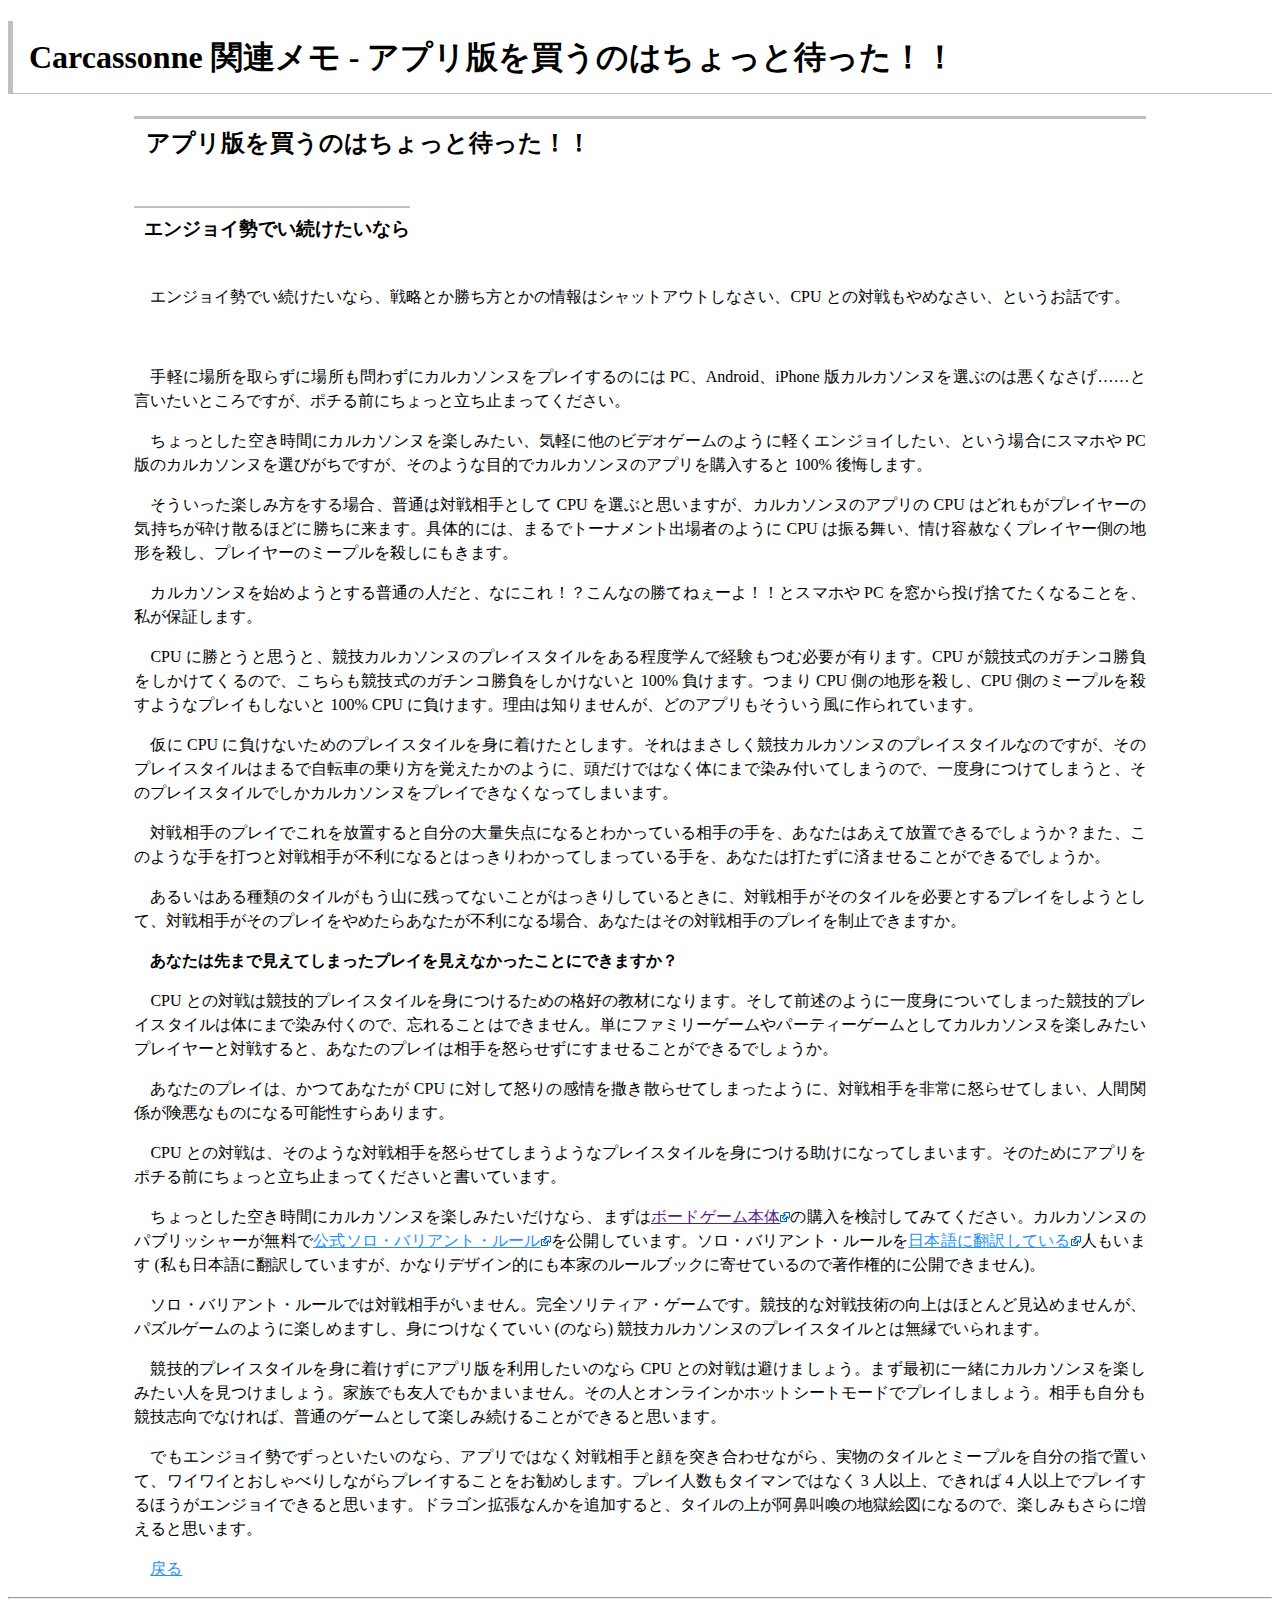
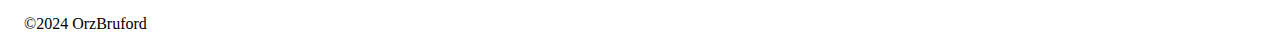
<file: for_easy_play.html>
<!doctype html>
<html>
<head prefix="og: http://ogp.me/ns# fb: http://ogp.me/ns/fb# twitter: http://ogp.me/ns/twitter#">
	<meta charset="UTF-8">
	<title>Carcassonne 関連メモ - アプリ版を買うのはちょっと待った！！</title>

	<meta http-equiv="X-UA-Compatible" content="IE=edge">
	<meta name="viewport" content="width=device-width, initial-scale=1.0">
	<meta name="format-detection" content="telephone=no">
	<link rel="canonical" href="https://mitsugu.github.io/carnote/">

	<meta name="title" content="Carcassonne 関連メモ - アプリ版を買うのはちょっと待った！！">
	<meta name="description" content="カルカソンヌとはなにか">
	<meta name="keywords" content="Carcassonne, カルカソンヌ, boardgame, ボードゲーム, メモ">

	<link rel="stylesheet" type="text/css" href="index.css">
</head>
<body>
	<h1>Carcassonne 関連メモ - アプリ版を買うのはちょっと待った！！</h1>
	<div id="contents">
		<h2>アプリ版を買うのはちょっと待った！！</h2>
		<h3>エンジョイ勢でい続けたいなら</h3>
		<p>エンジョイ勢でい続けたいなら、戦略とか勝ち方とかの情報はシャットアウトしなさい、CPU との対戦もやめなさい、というお話です。</p>
		<br>
		<p>手軽に場所を取らずに場所も問わずにカルカソンヌをプレイするのには PC、Android、iPhone 版カルカソンヌを選ぶのは悪くなさげ……と言いたいところですが、ポチる前にちょっと立ち止まってください。</p>
		<p>ちょっとした空き時間にカルカソンヌを楽しみたい、気軽に他のビデオゲームのように軽くエンジョイしたい、という場合にスマホや PC 版のカルカソンヌを選びがちですが、そのような目的でカルカソンヌのアプリを購入すると 100% 後悔します。</p>
		<p>そういった楽しみ方をする場合、普通は対戦相手として CPU を選ぶと思いますが、カルカソンヌのアプリの CPU はどれもがプレイヤーの気持ちが砕け散るほどに勝ちに来ます。具体的には、まるでトーナメント出場者のように CPU は振る舞い、情け容赦なくプレイヤー側の地形を殺し、プレイヤーのミープルを殺しにもきます。</p>
		<p>カルカソンヌを始めようとする普通の人だと、なにこれ！？こんなの勝てねぇーよ！！とスマホや PC を窓から投げ捨てたくなることを、私が保証します。</p>
		<p>CPU に勝とうと思うと、競技カルカソンヌのプレイスタイルをある程度学んで経験もつむ必要が有ります。CPU が競技式のガチンコ勝負をしかけてくるので、こちらも競技式のガチンコ勝負をしかけないと 100% 負けます。つまり CPU 側の地形を殺し、CPU 側のミープルを殺すようなプレイもしないと 100% CPU に負けます。理由は知りませんが、どのアプリもそういう風に作られています。</p>
		<p>仮に CPU に負けないためのプレイスタイルを身に着けたとします。それはまさしく競技カルカソンヌのプレイスタイルなのですが、そのプレイスタイルはまるで自転車の乗り方を覚えたかのように、頭だけではなく体にまで染み付いてしまうので、一度身につけてしまうと、そのプレイスタイルでしかカルカソンヌをプレイできなくなってしまいます。</p>
		<p>対戦相手のプレイでこれを放置すると自分の大量失点になるとわかっている相手の手を、あなたはあえて放置できるでしょうか？また、このような手を打つと対戦相手が不利になるとはっきりわかってしまっている手を、あなたは打たずに済ませることができるでしょうか。</p>
		<p>あるいはある種類のタイルがもう山に残ってないことがはっきりしているときに、対戦相手がそのタイルを必要とするプレイをしようとして、対戦相手がそのプレイをやめたらあなたが不利になる場合、あなたはその対戦相手のプレイを制止できますか。</p>
		<p><b>あなたは先まで見えてしまったプレイを見えなかったことにできますか？</b></p>
		<p>CPU との対戦は競技的プレイスタイルを身につけるための格好の教材になります。そして前述のように一度身についてしまった競技的プレイスタイルは体にまで染み付くので、忘れることはできません。単にファミリーゲームやパーティーゲームとしてカルカソンヌを楽しみたいプレイヤーと対戦すると、あなたのプレイは相手を怒らせずにすませることができるでしょうか。</p>
		<p>あなたのプレイは、かつてあなたが CPU に対して怒りの感情を撒き散らせてしまったように、対戦相手を非常に怒らせてしまい、人間関係が険悪なものになる可能性すらあります。</p>
		<p>CPU との対戦は、そのような対戦相手を怒らせてしまうようなプレイスタイルを身につける助けになってしまいます。そのためにアプリをポチる前にちょっと立ち止まってくださいと書いています。</p>
		<p>ちょっとした空き時間にカルカソンヌを楽しみたいだけなら、まずは<a href="" class="external">ボードゲーム本体</a>の購入を検討してみてください。カルカソンヌのパブリッシャーが無料で<a href="https://images.zmangames.com/filer_public/c8/5a/c85a3623-9afc-48ba-be5b-b6173b7905e7/carc_solo_en.pdf" class="external">公式ソロ・バリアント・ルール</a>を公開しています。ソロ・バリアント・ルールを<a href="https://tgiw.info/2020/04/carcassonne-solo.html" class="external">日本語に翻訳している</a>人もいます (私も日本語に翻訳していますが、かなりデザイン的にも本家のルールブックに寄せているので著作権的に公開できません)。</p>
		<p>ソロ・バリアント・ルールでは対戦相手がいません。完全ソリティア・ゲームです。競技的な対戦技術の向上はほとんど見込めませんが、パズルゲームのように楽しめますし、身につけなくていい (のなら) 競技カルカソンヌのプレイスタイルとは無縁でいられます。</p>
		<p>競技的プレイスタイルを身に着けずにアプリ版を利用したいのなら CPU との対戦は避けましょう。まず最初に一緒にカルカソンヌを楽しみたい人を見つけましょう。家族でも友人でもかまいません。その人とオンラインかホットシートモードでプレイしましょう。相手も自分も競技志向でなければ、普通のゲームとして楽しみ続けることができると思います。</p>
		<p>でもエンジョイ勢でずっといたいのなら、アプリではなく対戦相手と顔を突き合わせながら、実物のタイルとミープルを自分の指で置いて、ワイワイとおしゃべりしながらプレイすることをお勧めします。プレイ人数もタイマンではなく 3 人以上、できれば 4 人以上でプレイするほうがエンジョイできると思います。ドラゴン拡張なんかを追加すると、タイルの上が阿鼻叫喚の地獄絵図になるので、楽しみもさらに増えると思います。</p>
		<p class="nonindent"><a href="index.html">戻る</a></p>
	</div>
	<hr>
	<p>&copy;2024 OrzBruford</p>
</body>
</html>
</file>
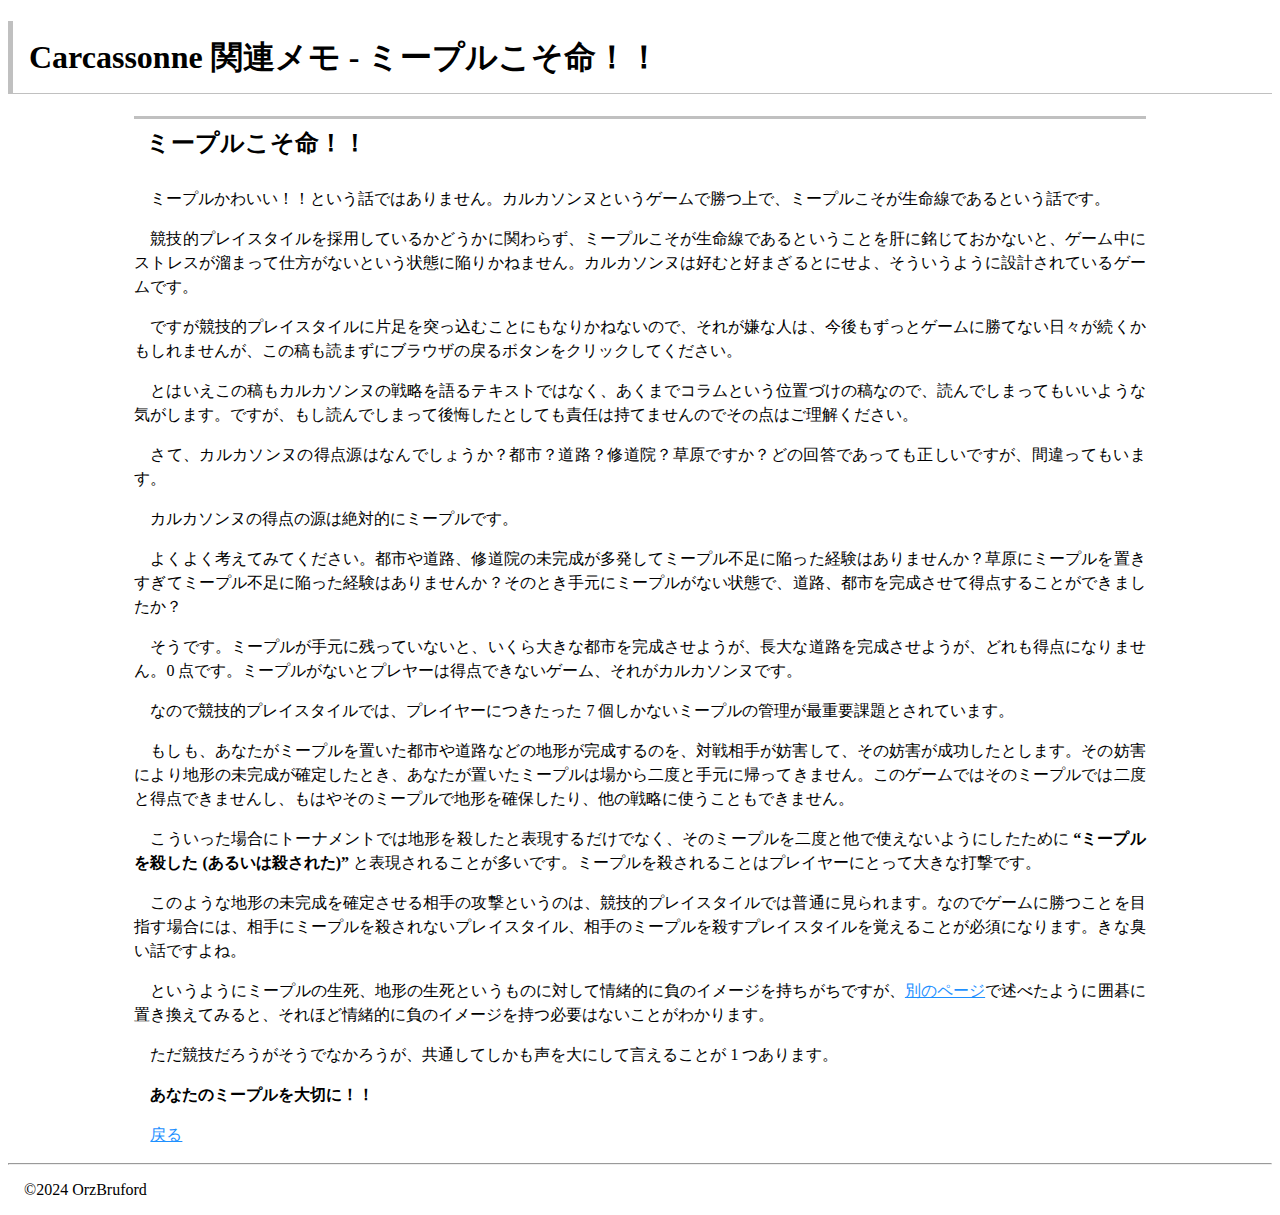
<file: meeple_is_lifeline.html>
<!doctype html>
<html>
<head prefix="og: http://ogp.me/ns# fb: http://ogp.me/ns/fb# twitter: http://ogp.me/ns/twitter#">
	<meta charset="UTF-8">
	<title>Carcassonne 関連メモ - </title>

	<meta http-equiv="X-UA-Compatible" content="IE=edge">
	<meta name="viewport" content="width=device-width, initial-scale=1.0">
	<meta name="format-detection" content="telephone=no">
	<link rel="canonical" href="https://mitsugu.github.io/carnote/">

	<meta name="title" content="Carcassonne 関連メモ - ミープルこそ命！！">
	<meta name="description" content="カルカソンヌとはなにか">
	<meta name="keywords" content="Carcassonne, カルカソンヌ, boardgame, ボードゲーム, メモ">

	<link rel="stylesheet" type="text/css" href="index.css">
</head>
<body>
	<h1>Carcassonne 関連メモ - ミープルこそ命！！</h1>
	<div id="contents">
		<h2>ミープルこそ命！！</h2>
		<p>ミープルかわいい！！という話ではありません。カルカソンヌというゲームで勝つ上で、ミープルこそが生命線であるという話です。</p>
		<p>競技的プレイスタイルを採用しているかどうかに関わらず、ミープルこそが生命線であるということを肝に銘じておかないと、ゲーム中にストレスが溜まって仕方がないという状態に陥りかねません。カルカソンヌは好むと好まざるとにせよ、そういうように設計されているゲームです。</p>
		<p>ですが競技的プレイスタイルに片足を突っ込むことにもなりかねないので、それが嫌な人は、今後もずっとゲームに勝てない日々が続くかもしれませんが、この稿も読まずにブラウザの戻るボタンをクリックしてください。</p>
		<p>とはいえこの稿もカルカソンヌの戦略を語るテキストではなく、あくまでコラムという位置づけの稿なので、読んでしまってもいいような気がします。ですが、もし読んでしまって後悔したとしても責任は持てませんのでその点はご理解ください。</p>
		<p>さて、カルカソンヌの得点源はなんでしょうか？都市？道路？修道院？草原ですか？どの回答であっても正しいですが、間違ってもいます。</p>
		<p>カルカソンヌの得点の源は絶対的にミープルです。</p>
		<p>よくよく考えてみてください。都市や道路、修道院の未完成が多発してミープル不足に陥った経験はありませんか？草原にミープルを置きすぎてミープル不足に陥った経験はありませんか？そのとき手元にミープルがない状態で、道路、都市を完成させて得点することができましたか？</p>
		<p>そうです。ミープルが手元に残っていないと、いくら大きな都市を完成させようが、長大な道路を完成させようが、どれも得点になりません。0 点です。ミープルがないとプレヤーは得点できないゲーム、それがカルカソンヌです。</p>
		<p>なので競技的プレイスタイルでは、プレイヤーにつきたった 7 個しかないミープルの管理が最重要課題とされています。</p>
		<p>もしも、あなたがミープルを置いた都市や道路などの地形が完成するのを、対戦相手が妨害して、その妨害が成功したとします。その妨害により地形の未完成が確定したとき、あなたが置いたミープルは場から二度と手元に帰ってきません。このゲームではそのミープルでは二度と得点できませんし、もはやそのミープルで地形を確保したり、他の戦略に使うこともできません。</p>
		<p>こういった場合にトーナメントでは地形を殺したと表現するだけでなく、そのミープルを二度と他で使えないようにしたために <b>“ミープルを殺した (あるいは殺された)”</b> と表現されることが多いです。ミープルを殺されることはプレイヤーにとって大きな打撃です。</p>
		<p>このような地形の未完成を確定させる相手の攻撃というのは、競技的プレイスタイルでは普通に見られます。なのでゲームに勝つことを目指す場合には、相手にミープルを殺されないプレイスタイル、相手のミープルを殺すプレイスタイルを覚えることが必須になります。きな臭い話ですよね。</p>
		<p>というようにミープルの生死、地形の生死というものに対して情緒的に負のイメージを持ちがちですが、<a href="field.html">別のページ</a>で述べたように囲碁に置き換えてみると、それほど情緒的に負のイメージを持つ必要はないことがわかります。</p>
		<p>ただ競技だろうがそうでなかろうが、共通してしかも声を大にして言えることが 1 つあります。</p>
		<p><b>あなたのミープルを大切に！！</b></p>
		<p class="nonindent"><a href="index.html">戻る</a></p>
	</div>
	<hr>
	<p>&copy;2024 OrzBruford</p>
</body>
</html>
</file>
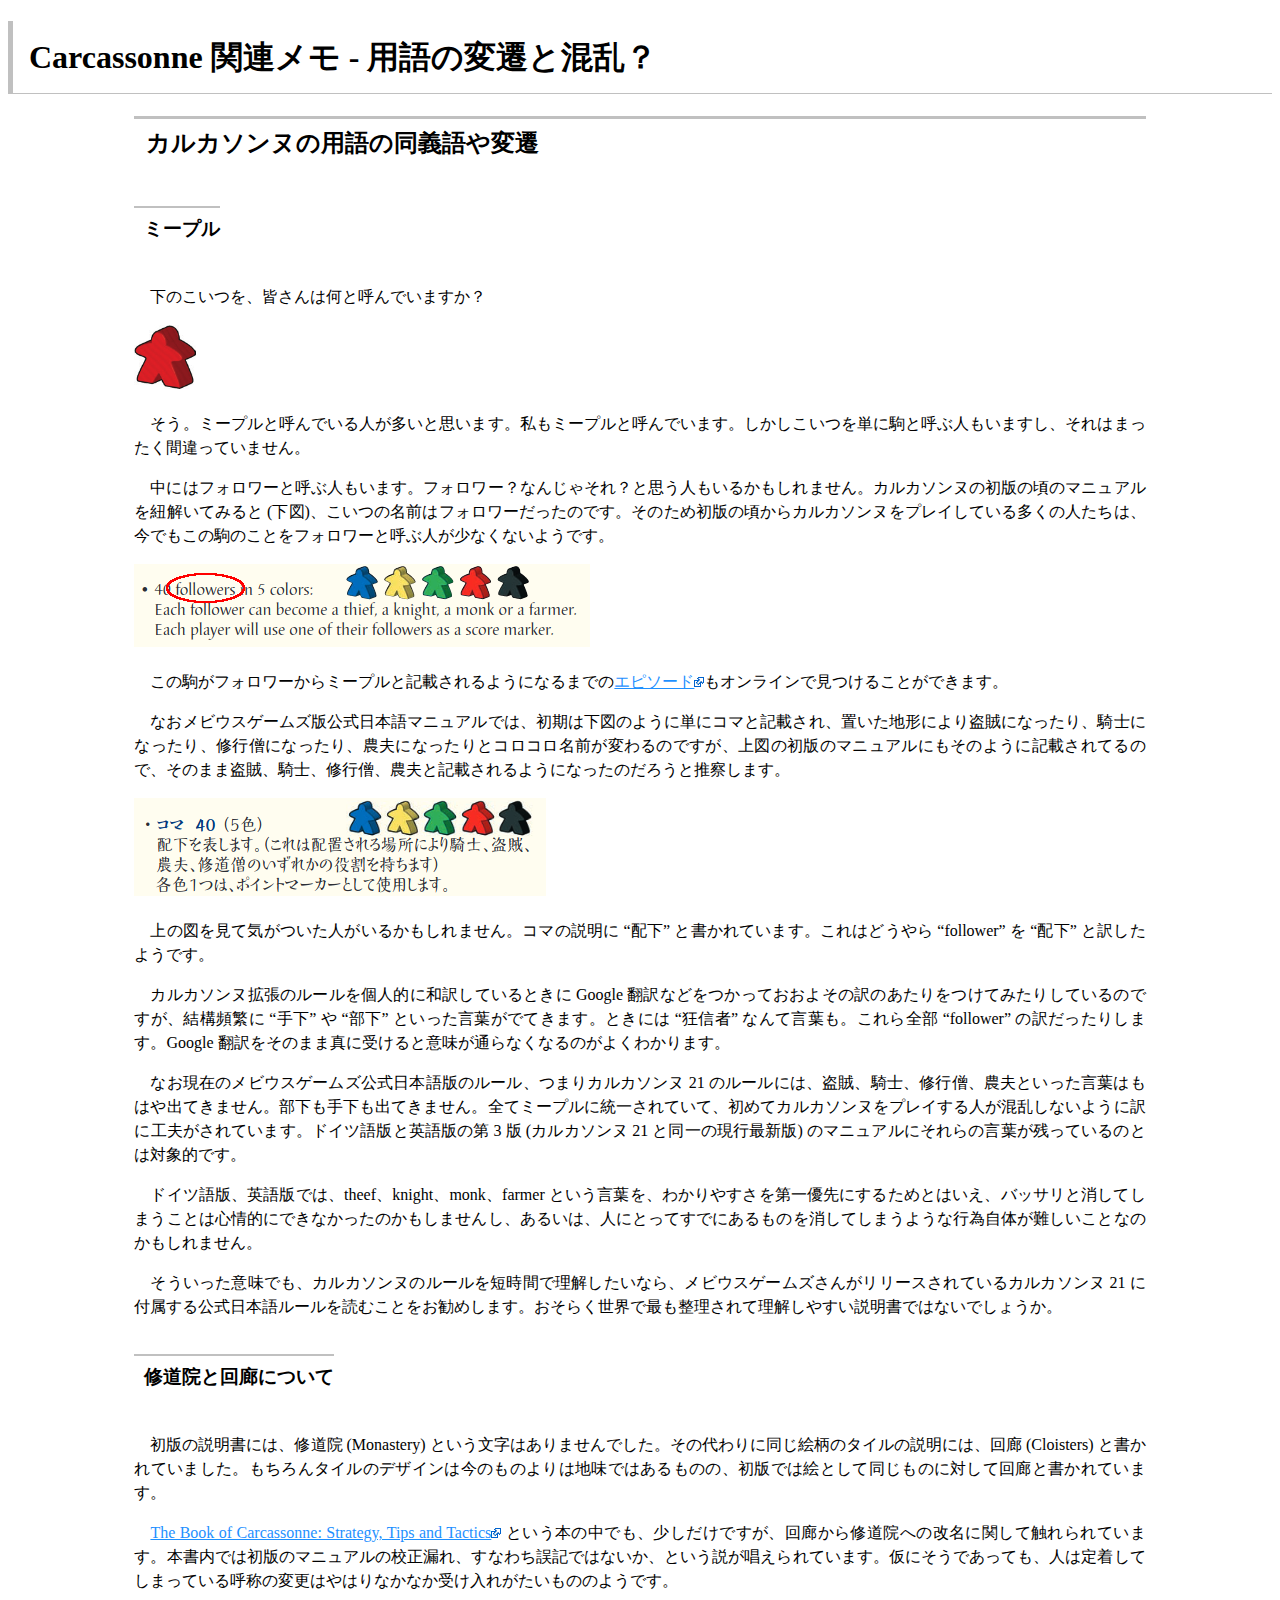
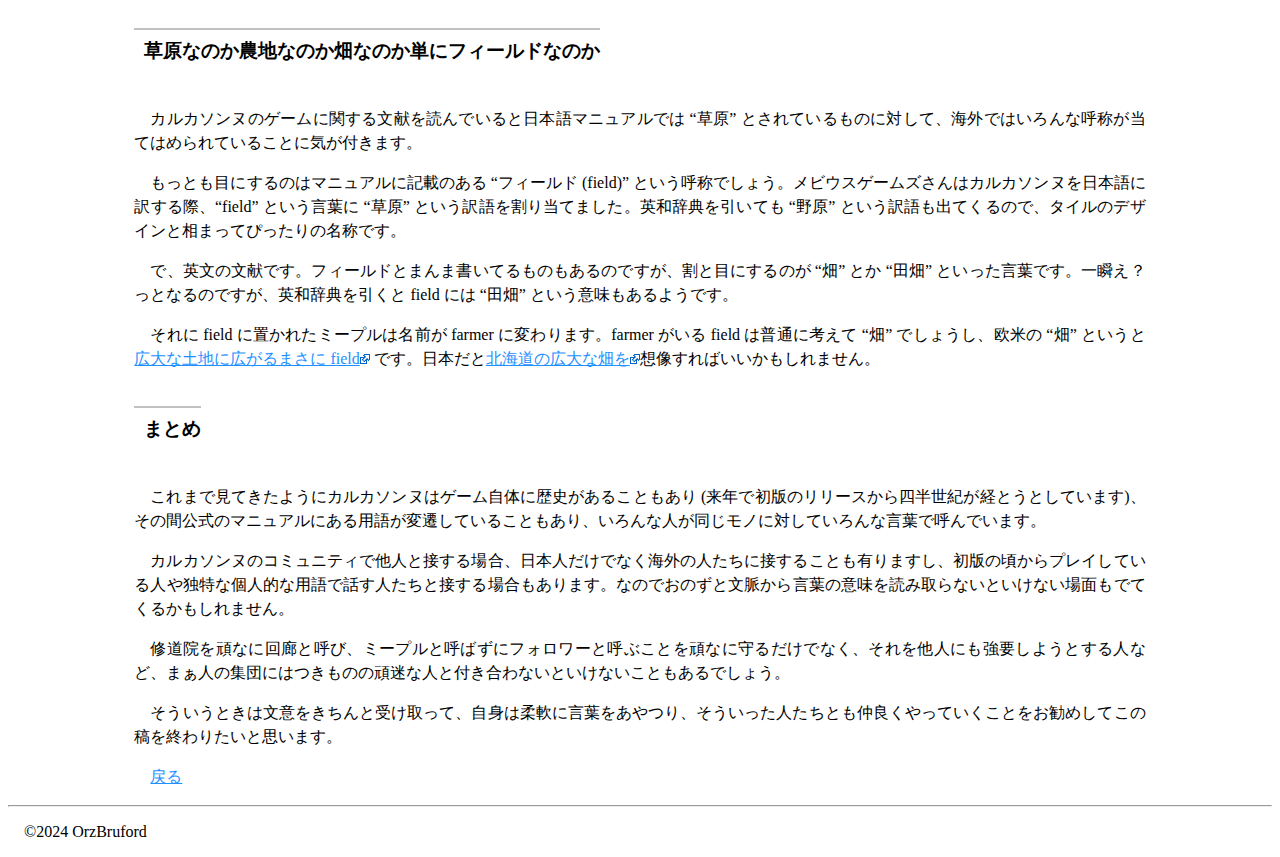
<file: term.html>
<!doctype html>
<html>
<head prefix="og: http://ogp.me/ns# fb: http://ogp.me/ns/fb# twitter: http://ogp.me/ns/twitter#">
	<meta charset="UTF-8">
	<title>Carcassonne 関連メモ - 用語の変遷と混乱？</title>

	<meta http-equiv="X-UA-Compatible" content="IE=edge">
	<meta name="viewport" content="width=device-width, initial-scale=1.0">
	<meta name="format-detection" content="telephone=no">
	<link rel="canonical" href="https://mitsugu.github.io/carnote/">

	<meta name="title" content="Carcassonne 関連メモ - 用語の変遷と混乱？">
	<meta name="description" content="カルカソンヌ関連の用語の推移">
	<meta name="keywords" content="Carcassonne, カルカソンヌ, boardgame, ボードゲーム, メモ">

	<link rel="stylesheet" type="text/css" href="index.css">
</head>
<body>
	<h1>Carcassonne 関連メモ - 用語の変遷と混乱？</h1>
	<div id="contents">
		<h2>カルカソンヌの用語の同義語や変遷</h2>
		<h3>ミープル</h3>
		<p>下のこいつを、皆さんは何と呼んでいますか？</p>
		<img width="62" height="64" src="images/meeple0001.png">
		<p>そう。ミープルと呼んでいる人が多いと思います。私もミープルと呼んでいます。しかしこいつを単に駒と呼ぶ人もいますし、それはまったく間違っていません。</p>
		<p>中にはフォロワーと呼ぶ人もいます。フォロワー？なんじゃそれ？と思う人もいるかもしれません。カルカソンヌの初版の頃のマニュアルを紐解いてみると (下図)、こいつの名前はフォロワーだったのです。そのため初版の頃からカルカソンヌをプレイしている多くの人たちは、今でもこの駒のことをフォロワーと呼ぶ人が少なくないようです。</p>
		<img width="456" height="83" src="images/meeple0002.png">
		<p>この駒がフォロワーからミープルと記載されるようになるまでの<a href="https://boardgamegeek.com/thread/1306102/first-board-game-use-meeples" class="external">エピソード</a>もオンラインで見つけることができます。</p>
		<p>なおメビウスゲームズ版公式日本語マニュアルでは、初期は下図のように単にコマと記載され、置いた地形により盗賊になったり、騎士になったり、修行僧になったり、農夫になったりとコロコロ名前が変わるのですが、上図の初版のマニュアルにもそのように記載されてるので、そのまま盗賊、騎士、修行僧、農夫と記載されるようになったのだろうと推察します。</p>
		<img width="412" height="98" src="images/meeple0003.png">
		<p>上の図を見て気がついた人がいるかもしれません。コマの説明に “配下” と書かれています。これはどうやら “follower” を “配下” と訳したようです。</p>
		<p>カルカソンヌ拡張のルールを個人的に和訳しているときに Google 翻訳などをつかっておおよその訳のあたりをつけてみたりしているのですが、結構頻繁に “手下” や “部下” といった言葉がでてきます。ときには “狂信者” なんて言葉も。これら全部 “follower” の訳だったりします。Google 翻訳をそのまま真に受けると意味が通らなくなるのがよくわかります。</p>
		<p>なお現在のメビウスゲームズ公式日本語版のルール、つまりカルカソンヌ 21 のルールには、盗賊、騎士、修行僧、農夫といった言葉はもはや出てきません。部下も手下も出てきません。全てミープルに統一されていて、初めてカルカソンヌをプレイする人が混乱しないように訳に工夫がされています。ドイツ語版と英語版の第 3 版 (カルカソンヌ 21 と同一の現行最新版) のマニュアルにそれらの言葉が残っているのとは対象的です。</p>
		<p>ドイツ語版、英語版では、theef、knight、monk、farmer という言葉を、わかりやすさを第一優先にするためとはいえ、バッサリと消してしまうことは心情的にできなかったのかもしませんし、あるいは、人にとってすでにあるものを消してしまうような行為自体が難しいことなのかもしれません。</p>
		<p>そういった意味でも、カルカソンヌのルールを短時間で理解したいなら、メビウスゲームズさんがリリースされているカルカソンヌ 21 に付属する公式日本語ルールを読むことをお勧めします。おそらく世界で最も整理されて理解しやすい説明書ではないでしょうか。</p>

		<h3>修道院と回廊について</h3>
		<p>初版の説明書には、修道院 (Monastery) という文字はありませんでした。その代わりに同じ絵柄のタイルの説明には、回廊 (Cloisters) と書かれていました。もちろんタイルのデザインは今のものよりは地味ではあるものの、初版では絵として同じものに対して回廊と書かれています。</p>
		<p><a href="https://amzn.to/3wElHi8" class="external">The Book of Carcassonne: Strategy, Tips and Tactics</a> という本の中でも、少しだけですが、回廊から修道院への改名に関して触れられています。本書内では初版のマニュアルの校正漏れ、すなわち誤記ではないか、という説が唱えられています。仮にそうであっても、人は定着してしまっている呼称の変更はやはりなかなか受け入れがたいもののようです。</p>

		<h3>草原なのか農地なのか畑なのか単にフィールドなのか</h3>
		<p>カルカソンヌのゲームに関する文献を読んでいると日本語マニュアルでは “草原” とされているものに対して、海外ではいろんな呼称が当てはめられていることに気が付きます。</p>
		<p>もっとも目にするのはマニュアルに記載のある “フィールド (field)” という呼称でしょう。メビウスゲームズさんはカルカソンヌを日本語に訳する際、“field” という言葉に “草原” という訳語を割り当てました。英和辞典を引いても “野原” という訳語も出てくるので、タイルのデザインと相まってぴったりの名称です。</p>
		<p>で、英文の文献です。フィールドとまんま書いてるものもあるのですが、割と目にするのが “畑” とか “田畑” といった言葉です。一瞬え？っとなるのですが、英和辞典を引くと field には “田畑” という意味もあるようです。</p>
		<p>それに field に置かれたミープルは名前が farmer に変わります。farmer がいる field は普通に考えて “畑” でしょうし、欧米の “畑” というと<a href="https://www.flickr.com/photos/lindsey_bogle/2513728814/" class="external">広大な土地に広がるまさに field</a> です。日本だと<a href="https://www.flickr.com/photos/95067437@N03/22707296108/" class="external">北海道の広大な畑を</a>想像すればいいかもしれません。</p>

		<h3>まとめ</h3>
		<p>これまで見てきたようにカルカソンヌはゲーム自体に歴史があることもあり (来年で初版のリリースから四半世紀が経とうとしています)、その間公式のマニュアルにある用語が変遷していることもあり、いろんな人が同じモノに対していろんな言葉で呼んでいます。</p>
		<p>カルカソンヌのコミュニティで他人と接する場合、日本人だけでなく海外の人たちに接することも有りますし、初版の頃からプレイしている人や独特な個人的な用語で話す人たちと接する場合もあります。なのでおのずと文脈から言葉の意味を読み取らないといけない場面もでてくるかもしれません。</p>
		<p>修道院を頑なに回廊と呼び、ミープルと呼ばずにフォロワーと呼ぶことを頑なに守るだけでなく、それを他人にも強要しようとする人など、まぁ人の集団にはつきものの頑迷な人と付き合わないといけないこともあるでしょう。</p>
		<p>そういうときは文意をきちんと受け取って、自身は柔軟に言葉をあやつり、そういった人たちとも仲良くやっていくことをお勧めしてこの稿を終わりたいと思います。</p>
		<p class="nonindent"><a href="index.html">戻る</a></p>
	</div>
	<hr>
	<p>&copy;2024 OrzBruford</p>
</body>
</html>
</file>
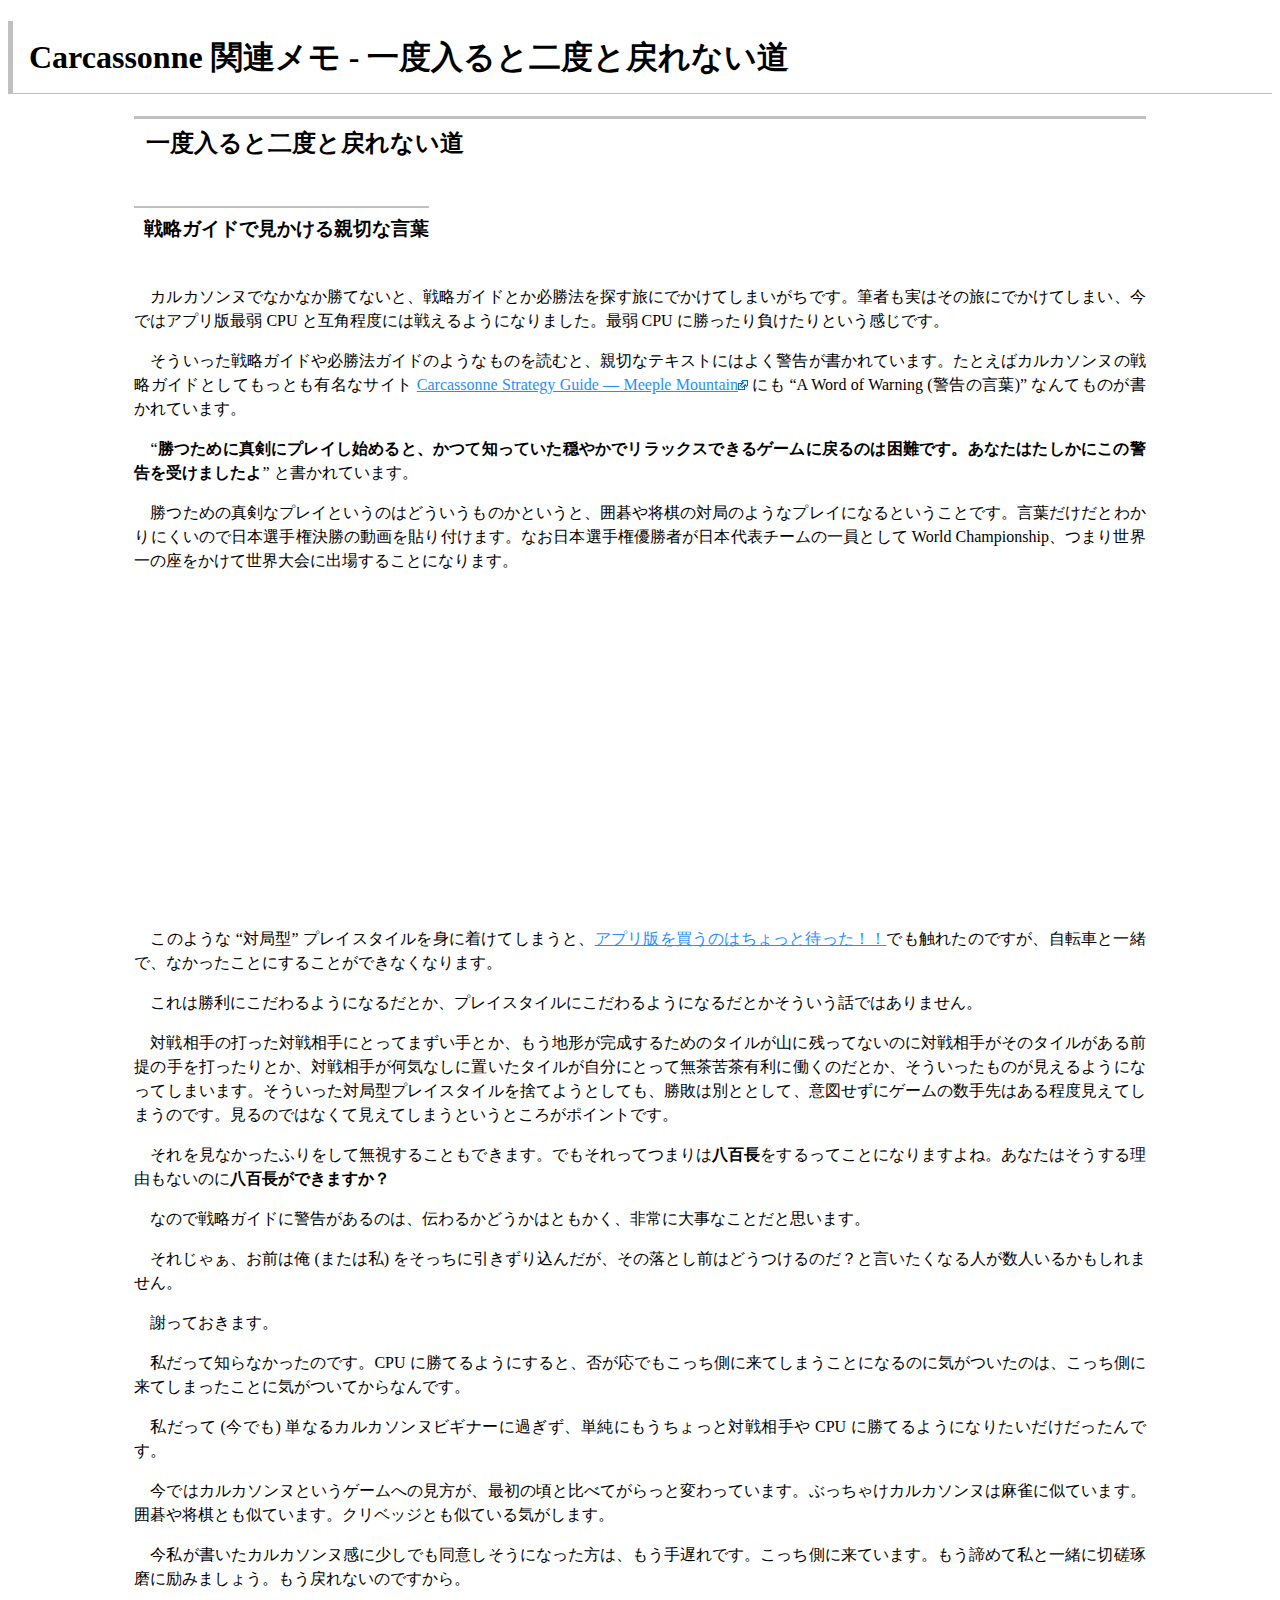
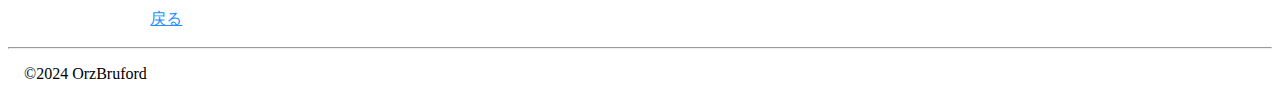
<file: warning_before_learning_how_to_win.html>
<!doctype html>
<html>
<head prefix="og: http://ogp.me/ns# fb: http://ogp.me/ns/fb# twitter: http://ogp.me/ns/twitter#">
	<meta charset="UTF-8">
	<title>Carcassonne 関連メモ - 一度入ると二度と戻れない道</title>

	<meta http-equiv="X-UA-Compatible" content="IE=edge">
	<meta name="viewport" content="width=device-width, initial-scale=1.0">
	<meta name="format-detection" content="telephone=no">
	<link rel="canonical" href="https://mitsugu.github.io/carnote/">

	<meta name="title" content="Carcassonne 関連メモ - 一度入ると二度と戻れない道">
	<meta name="description" content="カルカソンヌとはなにか">
	<meta name="keywords" content="Carcassonne, カルカソンヌ, boardgame, ボードゲーム, メモ">

	<link rel="stylesheet" type="text/css" href="index.css">
</head>
<body>
	<h1>Carcassonne 関連メモ - 一度入ると二度と戻れない道</h1>
	<div id="contents">
		<h2>一度入ると二度と戻れない道</h2>
		<h3>戦略ガイドで見かける親切な言葉</h3>
		<p>カルカソンヌでなかなか勝てないと、戦略ガイドとか必勝法を探す旅にでかけてしまいがちです。筆者も実はその旅にでかけてしまい、今ではアプリ版最弱 CPU と互角程度には戦えるようになりました。最弱 CPU に勝ったり負けたりという感じです。</p>
		<p>そういった戦略ガイドや必勝法ガイドのようなものを読むと、親切なテキストにはよく警告が書かれています。たとえばカルカソンヌの戦略ガイドとしてもっとも有名なサイト <a href="https://www.meeplemountain.com/articles/carcassonne-strategy-guide/" class="external">Carcassonne Strategy Guide — Meeple Mountain</a> にも “A Word of Warning (警告の言葉)” なんてものが書かれています。</p>
		<p>“<b>勝つために真剣にプレイし始めると、かつて知っていた穏やかでリラックスできるゲームに戻るのは困難です。あなたはたしかにこの警告を受けましたよ</b>” と書かれています。</p>
		<p>勝つための真剣なプレイというのはどういうものかというと、囲碁や将棋の対局のようなプレイになるということです。言葉だけだとわかりにくいので日本選手権決勝の動画を貼り付けます。なお日本選手権優勝者が日本代表チームの一員として World Championship、つまり世界一の座をかけて世界大会に出場することになります。</p>
		<iframe width="560" height="315" src="https://www.youtube.com/embed/TD9wrV-I5ik?si=1xOxkEwybsCVvJAI" title="YouTube video player" frameborder="0" allow="accelerometer; autoplay; clipboard-write; encrypted-media; gyroscope; picture-in-picture; web-share" allowfullscreen></iframe>
		<p>このような “対局型” プレイスタイルを身に着けてしまうと、<a href="for_easy_play.html">アプリ版を買うのはちょっと待った！！</a>でも触れたのですが、自転車と一緒で、なかったことにすることができなくなります。</p>
		<p>これは勝利にこだわるようになるだとか、プレイスタイルにこだわるようになるだとかそういう話ではありません。</p>
		<p>対戦相手の打った対戦相手にとってまずい手とか、もう地形が完成するためのタイルが山に残ってないのに対戦相手がそのタイルがある前提の手を打ったりとか、対戦相手が何気なしに置いたタイルが自分にとって無茶苦茶有利に働くのだとか、そういったものが見えるようになってしまいます。そういった対局型プレイスタイルを捨てようとしても、勝敗は別ととして、意図せずにゲームの数手先はある程度見えてしまうのです。見るのではなくて見えてしまうというところがポイントです。</p>
		<p>それを見なかったふりをして無視することもできます。でもそれってつまりは<b>八百長</b>をするってことになりますよね。あなたはそうする理由もないのに<b>八百長ができますか？</b></p>
		<p>なので戦略ガイドに警告があるのは、伝わるかどうかはともかく、非常に大事なことだと思います。</p>
		<p>それじゃぁ、お前は俺 (または私) をそっちに引きずり込んだが、その落とし前はどうつけるのだ？と言いたくなる人が数人いるかもしれません。</p>
		<p>謝っておきます。</p>
		<p>私だって知らなかったのです。CPU に勝てるようにすると、否が応でもこっち側に来てしまうことになるのに気がついたのは、こっち側に来てしまったことに気がついてからなんです。</p>
		<p>私だって (今でも) 単なるカルカソンヌビギナーに過ぎず、単純にもうちょっと対戦相手や CPU に勝てるようになりたいだけだったんです。</p>
		<p>今ではカルカソンヌというゲームへの見方が、最初の頃と比べてがらっと変わっています。ぶっちゃけカルカソンヌは麻雀に似ています。囲碁や将棋とも似ています。クリベッジとも似ている気がします。</p>
		<p>今私が書いたカルカソンヌ感に少しでも同意しそうになった方は、もう手遅れです。こっち側に来ています。もう諦めて私と一緒に切磋琢磨に励みましょう。もう戻れないのですから。</p>
		<p class="nonindent"><a href="index.html">戻る</a></p>
	</div>
	<hr>
	<p>&copy;2024 OrzBruford</p>
</body>
</html>
</file>
<file: index.css>
#contents {
  line-height:1.5em;
  width:80%;
  margin-left:auto;
  margin-right:auto;
}
p {
  text-align:justify;
  text-indent:1em;
}
p.unindent {
  text-indent:0em;
}
h1 {
  padding:0.5em 0em 0.5em 0.5em;
  border-width:0px 0px 1px 5px;
  border-style:solid;
  border-color:silver;
  line-height:1.25em;
}
h2 {
  padding:0.5em 0em 0.5em 0.5em;
  border-width:3px 0px 0px 0px;
  border-style:solid;
  border-color:silver;
}
h3 {
  padding:0.5em 0em 0.5em 0.5em;
  border-width:2px 0px 0px 0px;
  border-style:solid;
  border-color:silver;
  display: inline-block;
}
a:link {
  color:dodgerblue;
}
a.external:after {
  content:url('link-icon_external.gif');
}
.nomark {
  list-style-type:none;
}
.left {
	float:left;
	margin:0.5em;
}
.clear {
  clear:both;
}
dl.environ {
	display: flex;
	flex-wrap: wrap;
	width:100%;
}
dl.environ> dt {
	width:6%;
	font-weight:bold;
}
dl.environ> dd {
	width:84%;
	padding-left:0em;
}
</file>
